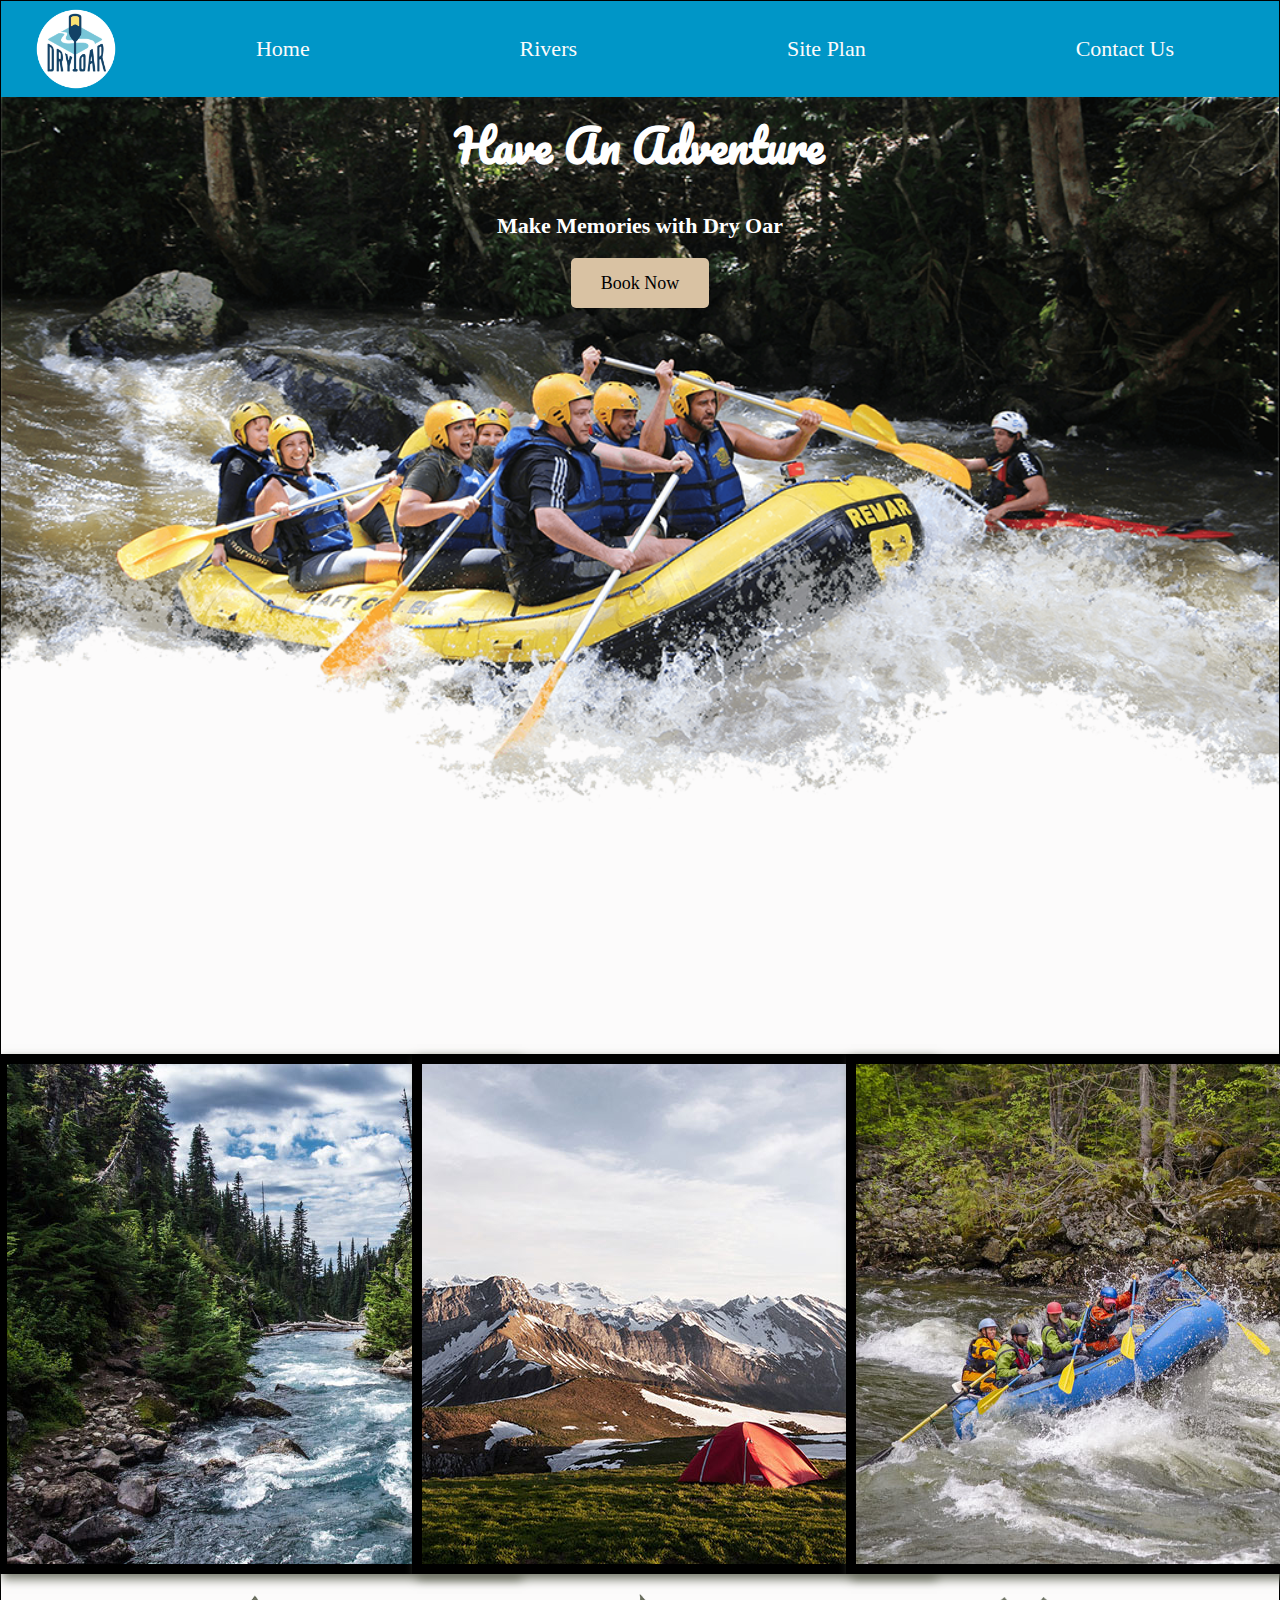
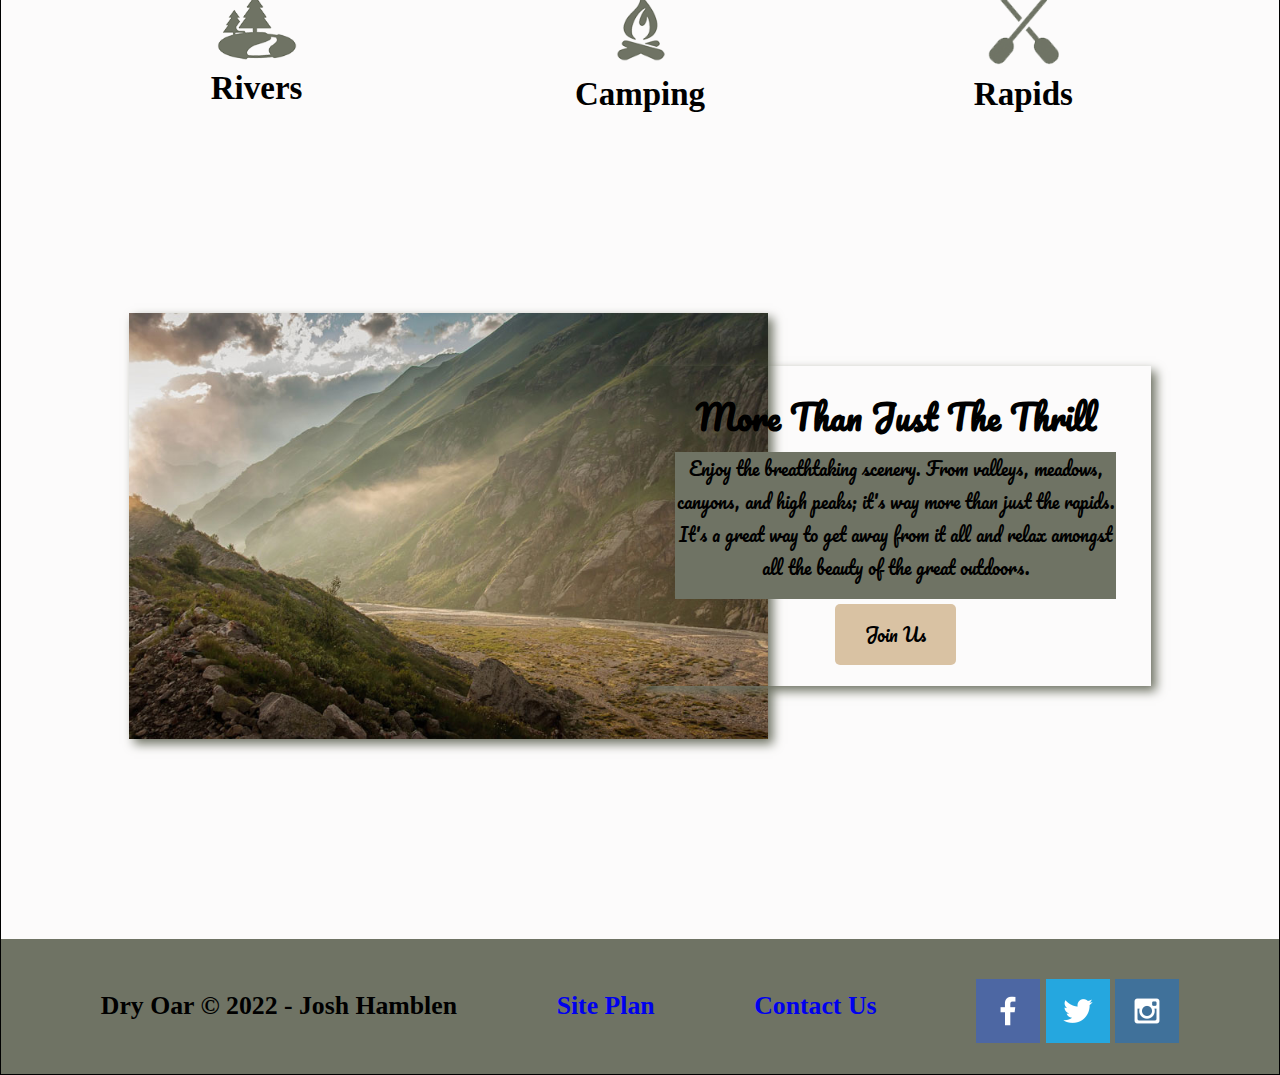
<file: wwr/index.html>
<!DOCTYPE html>
<html lang="en">

<head>
    <meta charset="UTF-8">
    <meta http-equiv="X-UA-Compatible" content="IE=edge">
    <meta name="viewport" content="width=device-width, initial-scale=1.0">
    <title>Whitewater Rafting Vacations | Dry Oar Boating | Home</title>
    <link rel="stylesheet" href="styles/style.css">
</head>

<body>
    <div id="content">
        <header>
            <a id="logo_link" href="index.html">
                <img class="logo" src="images/logo.png" alt="Dry Oar Logo">
            </a>
            <nav>
                <a href="index.html">Home</a>
                <a href="rivers.html">Rivers</a>
                <a href="site-plan-rafting.html">Site Plan</a>
                <a href="contactus.html">Contact Us</a>
            </nav>
        </header>
        <div id="hero">
            <div id="hero-box">
                <img id="hero-img" src="images/hero.png" alt="People enjoying white water rafting">
            </div>
            <section id="hero-msg">
                <h1 class="home-title">Have An Adventure</h1>
                <h4>Make Memories with Dry Oar</h4>
                <div class="button-box">
                    <a class="book" href="rates.html">Book Now</a>
                </div>
            </section>
          </div>
          <main class="home-grid">
            <section class="rivers-card">
                <img class="card-img" src="images/rivers.jpg" alt="river in forest">
                <img class="icon" src="images/river_icon.png" alt="river icon">
                <h2>Rivers</h2>
            </section>
            <section class="camping-card">
                <img class="card-img" src="images/camping.jpg" alt="tent in mountains">
                <img class="icon" src="images/fire_icon.png" alt="fire icon">
                <h2>Camping</h2>
            </section>
            <section class="rapids-card">
                <img class="card-img" src="images/rapids.jpg" alt="rafting boat">
                <img class="icon" src="images/oars.png" alt="oars icon">
                <h2>Rapids</h2>
            </section>
            <div id="background"></div>
            <img class="mountains" src="images/mountains.jpg" alt="Misty mountains">
            <section class="msg">
                <h2>More Than Just The Thrill</h2>
                <p>Enjoy the breathtaking scenery. From valleys, meadows, canyons, and high peaks; it's way more than just the rapids. It's a great way to get away from it all and relax amongst all the beauty of the great outdoors. </p>
                <a class='join' href="rivers.html">Join Us</a>
            </section>
        </main>

        <footer>
            <h3>Dry Oar &copy; 2022 - Josh Hamblen</h3>
            <h3><a href="site-plan-rafting.html">Site Plan</a></h3>
            <h3><a href="contactus.html">Contact Us</a></h3>
            <div class="social">
                <a href="https://facebook.com" target="_blank">
                    <img src="images/facebook.png" alt="fb icon">
                </a>
                <a href="https://twitter.com" target="_blank">
                    <img src="images/twitter.png" alt="twitter icon">
                </a>
                <a href="https://instagram.com" target="_blank">
                    <img src="images/instagram.png" alt="instagram icon">
                </a>
            </div>
        </footer>
    </div>
</body>

</html>
</file>
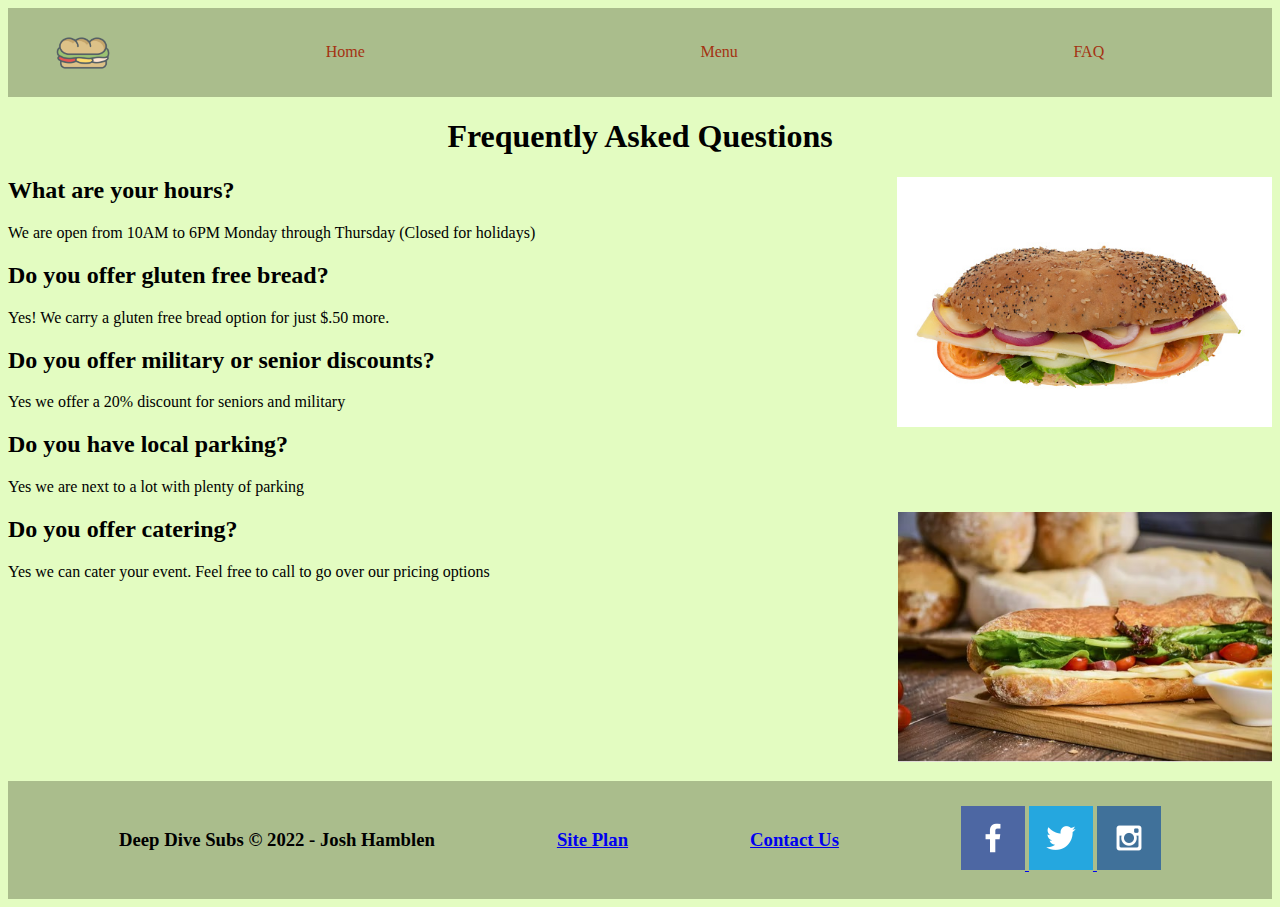
<file: food/faq.html>
<!DOCTYPE html>
<html lang="en">

<head>
    <meta charset="UTF-8">
    <meta http-equiv="X-UA-Compatible" content="IE=edge">
    <meta name="viewport" content="width=device-width, initial-scale=1.0">
    <title>Deep Dive Subs | FAQ</title>
    <link rel="stylesheet" href="styles/food.css">
</head>

<body>
    <div id="content">
        <header>
            <a id="logo_link" href="home.html">
                <img class="logo" src="images/sandwich.png">
            </a>
            <nav>
                <a href="home.html">Home</a>
                <a href="menu.html">Menu</a>
                <a href="faq.html">FAQ</a>
            </nav>
        </header>
        </div> 
        <h1 class="faq">Frequently Asked Questions</h1>
        <img class="third" src="images/third sub.jpg">
        <h2 class="hours">What are your hours?</h2>
        <p>We are open from 10AM to 6PM Monday through Thursday (Closed for holidays)</p>
        <h2 class="gluten">Do you offer gluten free bread?</h2>
        <p>Yes! We carry a gluten free bread option for just $.50 more. </p>
        <h2 class="military">Do you offer military or senior discounts?</h2>
        <p>Yes we offer a 20% discount for seniors and military</p>
        <h2 class="parking">Do you have local parking?</h2>
        <p>Yes we are next to a lot with plenty of parking</p>
        <img class="thirdd" src="images/thirdd subb.jpg">
        <h2 class="cater">Do you offer catering?</h2>
        <p>Yes we can cater your event. Feel free to call to go over our pricing options </p>
        
        
        
        <footer>
            <h3>Deep Dive Subs &copy; 2022 - Josh Hamblen</h3>
            <h3><a href="site-plan.html">Site Plan</a></h3>
            <h3><a href="contact.html">Contact Us</a></h3>
            <div class="social">
                <a href="https://facebook.com" target="_blank">
                    <img src="images/facebook.png" alt="fb icon">
                </a>
                <a href="https://twitter.com" target="_blank">
                    <img src="images/twitter.png" alt="twitter icon">
                </a>
                <a href="https://instagram.com" target="_blank">
                    <img src="images/instagram.png" alt="instagram icon">
                </a>
            </div>
        </footer>
    </div>
</body>

</html>
</file>
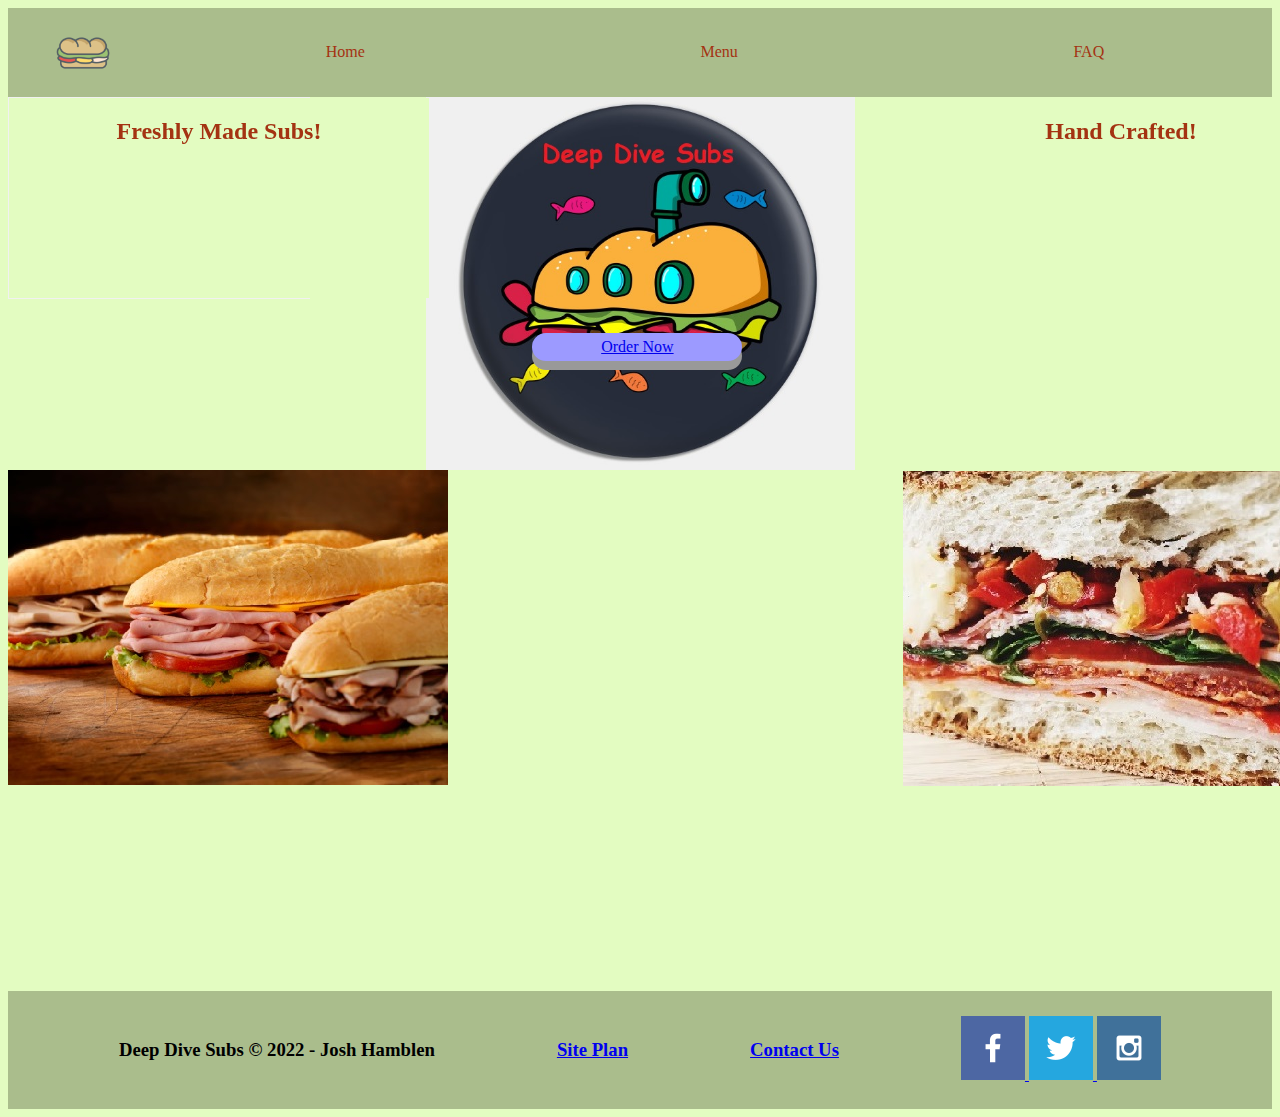
<file: food/home.html>
<!DOCTYPE html>
<html lang="en">

<head>
    <meta charset="UTF-8">
    <meta http-equiv="X-UA-Compatible" content="IE=edge">
    <meta name="viewport" content="width=device-width, initial-scale=1.0">
    <title>Deep Dive Subs | Home</title>
    <link rel="stylesheet" href="styles/food.css">
</head>

<body>
    <div id="content">
        <header>
            <a id="logo_link" href="home.html">
                <img class="logo" src="images/sandwich.png">
            </a>
            <nav>
                <a href="home.html">Home</a>
                <a href="menu.html">Menu</a>
                <a href="faq.html">FAQ</a>
            </nav>
        </header>
        <div class="flip-box">
            <div class="flip-box-inner">
              <div class="flip-box-front">
                <h2>Freshly Made Subs!</h2>
              </div>
              <div class="flip-box-back">
                <h2>Taste you will love!</h2>
              </div>
            </div>
          </div>
          <div class="flip-box2">
            <div class="flip-box-inner2">
              <div class="flip-box-front2">
                <h2>Hand Crafted!</h2>
              </div>
              <div class="flip-box-back2">
                <h2>Always fresh!</h2>
              </div>
            </div>
          </div> 
        
        <div id="main">
            <div id="main-box">
                <img id="main-img" src="images/dds.jpg" >
            </div>
            <section id="main-msg">
                <h1 class="home-title"></h1>
                <h4></h4>
                <div class="button-box">
                    <a class="order" href="order.html">Order Now</a>
                </div>
            </section>
          </div>
          <main class="home-grid">
            <section class="main-card">
                <img class="card-img" src="images/main sub image.jpg" >
            </section>
            <section class="home-card">
                <img class="card-img" src="images/eaters-collective-jddJjXK-nAQ-unsplash.jpg" >
            </section>
          </main>
        </div>
        
        <footer>
            <h3>Deep Dive Subs &copy; 2022 - Josh Hamblen</h3>
            <h3><a href="site-plan.html">Site Plan</a></h3>
            <h3><a href="contact.html">Contact Us</a></h3>
            <div class="social">
                <a href="https://facebook.com" target="_blank">
                    <img src="images/facebook.png" alt="fb icon">
                </a>
                <a href="https://twitter.com" target="_blank">
                    <img src="images/twitter.png" alt="twitter icon">
                </a>
                <a href="https://instagram.com" target="_blank">
                    <img src="images/instagram.png" alt="instagram icon">
                </a>
            </div>
        </footer>
    </div>
</body>

</html>
</file>
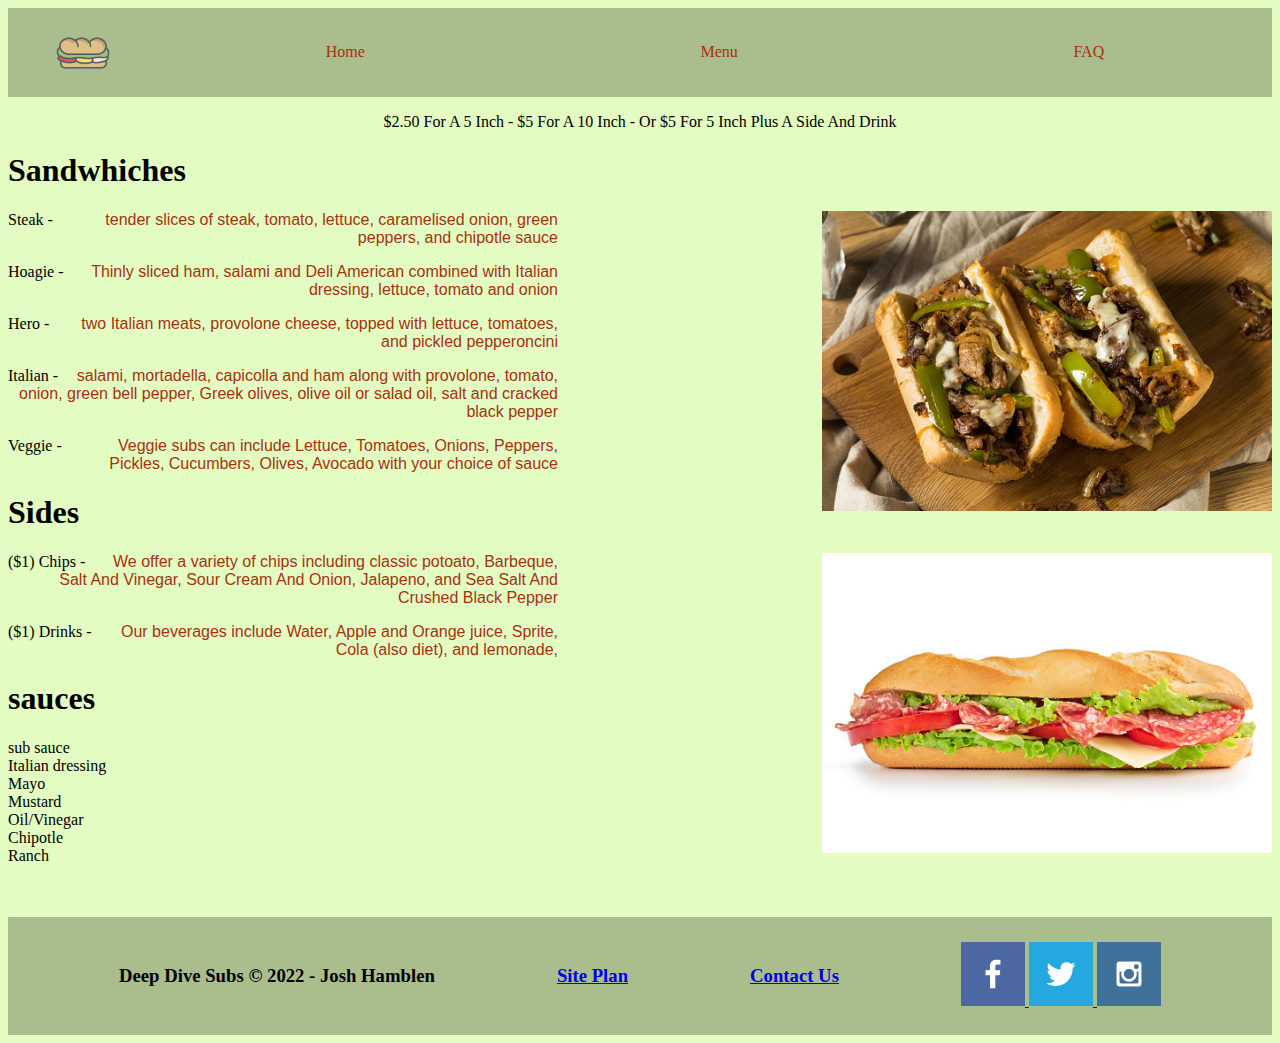
<file: food/menu.html>
<!DOCTYPE html>
<html lang="en">

<head>
    <meta charset="UTF-8">
    <meta http-equiv="X-UA-Compatible" content="IE=edge">
    <meta name="viewport" content="width=device-width, initial-scale=1.0">
    <title>Deep Dive Subs | Menu</title>
    <link rel="stylesheet" href="styles/food.css">
</head>

<body>
    <div id="content">
        <header>
            <a id="logo_link" href="home.html">
                <img class="logo" src="images/sandwich.png">
            </a>
            <nav>
                <a href="home.html">Home</a>
                <a href="menu.html">Menu</a>
                <a href="faq.html">FAQ</a>
            </nav>
        </header>
        
        
        </div>
        <p class="sandtext">$2.50 for a 5 inch - $5 for a 10 inch - or $5 for 5 inch plus a side and drink </p>
        <abbr class ="sandwich" >   
            <h1 class = "sand">Sandwhiches</h1> 
            <img class="sec" src="images/sec sub.jpg">
            <li class="subleft">Steak -</li> <p class="subtext">tender slices of steak, tomato, lettuce, caramelised onion, green peppers, and chipotle sauce</p> 
            <li class="hoagieleft">Hoagie -</li> <p class="hoagietext">Thinly sliced ham, salami and Deli American combined with Italian dressing, lettuce, tomato and onion</p>
            <li class="heroleft">Hero - </li> <p class="herotext"> two Italian meats, provolone cheese, topped with lettuce, tomatoes, and pickled pepperoncini</p> 
            <li class="italianleft">Italian -  </li> <p class="italiantext">salami, mortadella, capicolla and ham along with provolone, tomato, onion, green bell pepper, Greek olives, olive oil or salad oil, salt and cracked black pepper</p>
            <li class="veggieleft">Veggie -</li> <p class="veggietext">Veggie subs can include Lettuce, Tomatoes, Onions, Peppers, Pickles, Cucumbers, Olives, Avocado with your choice of sauce</p>
            
            <abbr>
            
            <div id="sides">
            <h1 class="side">Sides</h1> 
            
                <img class="sec" src="images/second sub.jpg">
            <li class="chips">($1) Chips -</li> <p class="chiptext">We offer a variety of chips including classic potoato, Barbeque, Salt And Vinegar, Sour Cream And Onion, Jalapeno, and Sea Salt And Crushed Black Pepper</p> 
            <li class="drinks">($1) Drinks -</li> <p class="drinktext">Our beverages include Water, Apple and Orange juice, Sprite, Cola (also diet), and lemonade, </p>
            </abbr>
        </div>
        <div id="sauce">
            <h1 class="sauces1">sauces</h1> 
            <abbr class="sauces">
            <li>sub sauce</li>
            <li>Italian dressing</li>
            <li>Mayo</li>
            <li>Mustard</li>
            <li>Oil/Vinegar</li>   
            <li>Chipotle</li>
            <li>Ranch</li>
            </abbr>
        </div>

        <footer>
            <h3>Deep Dive Subs &copy; 2022 - Josh Hamblen</h3>
            <h3><a href="site-plan.html">Site Plan</a></h3>
            <h3><a href="contact.html">Contact Us</a></h3>
            <div class="social">
                <a href="https://facebook.com" target="_blank">
                    <img src="images/facebook.png" alt="fb icon">
                </a>
                <a href="https://twitter.com" target="_blank">
                    <img src="images/twitter.png" alt="twitter icon">
                </a>
                <a href="https://instagram.com" target="_blank">
                    <img src="images/instagram.png" alt="instagram icon">
                </a>
            </div>
        </footer>
    </div>
</body>

</html>
</file>
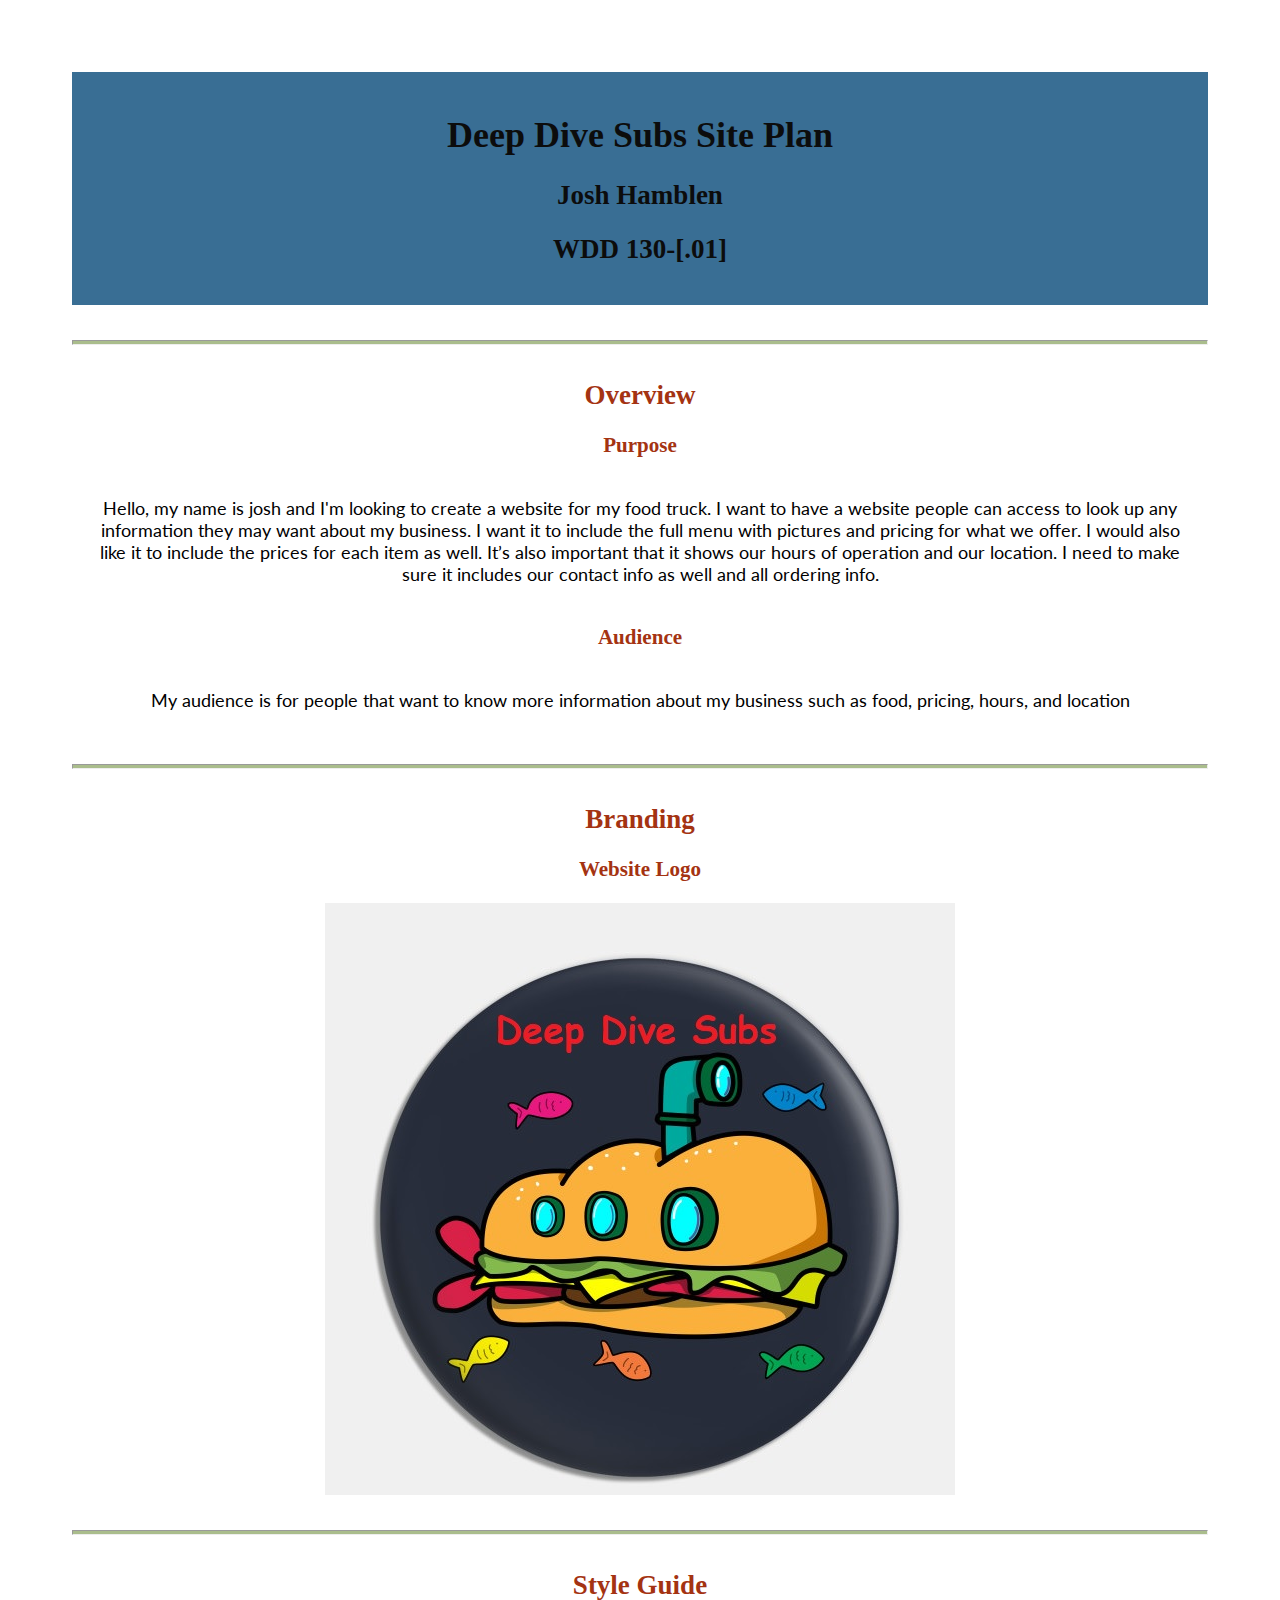
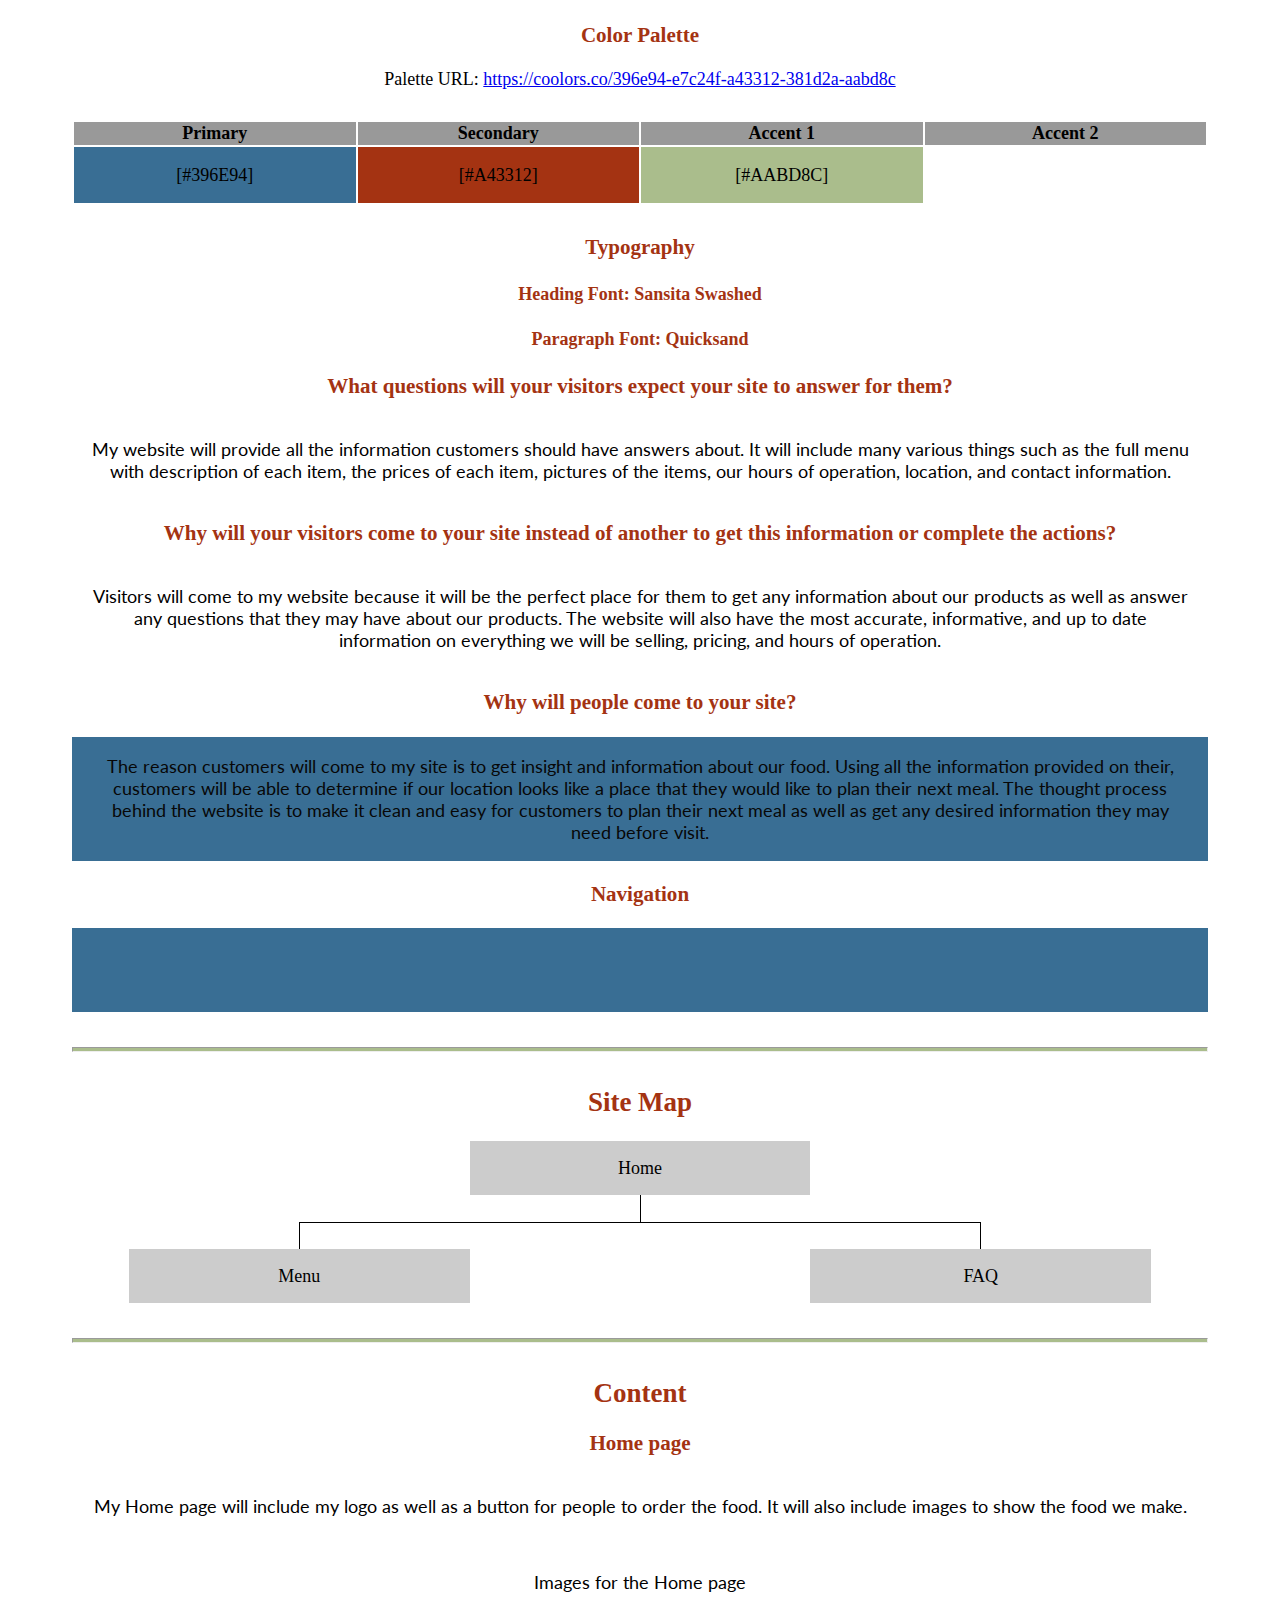
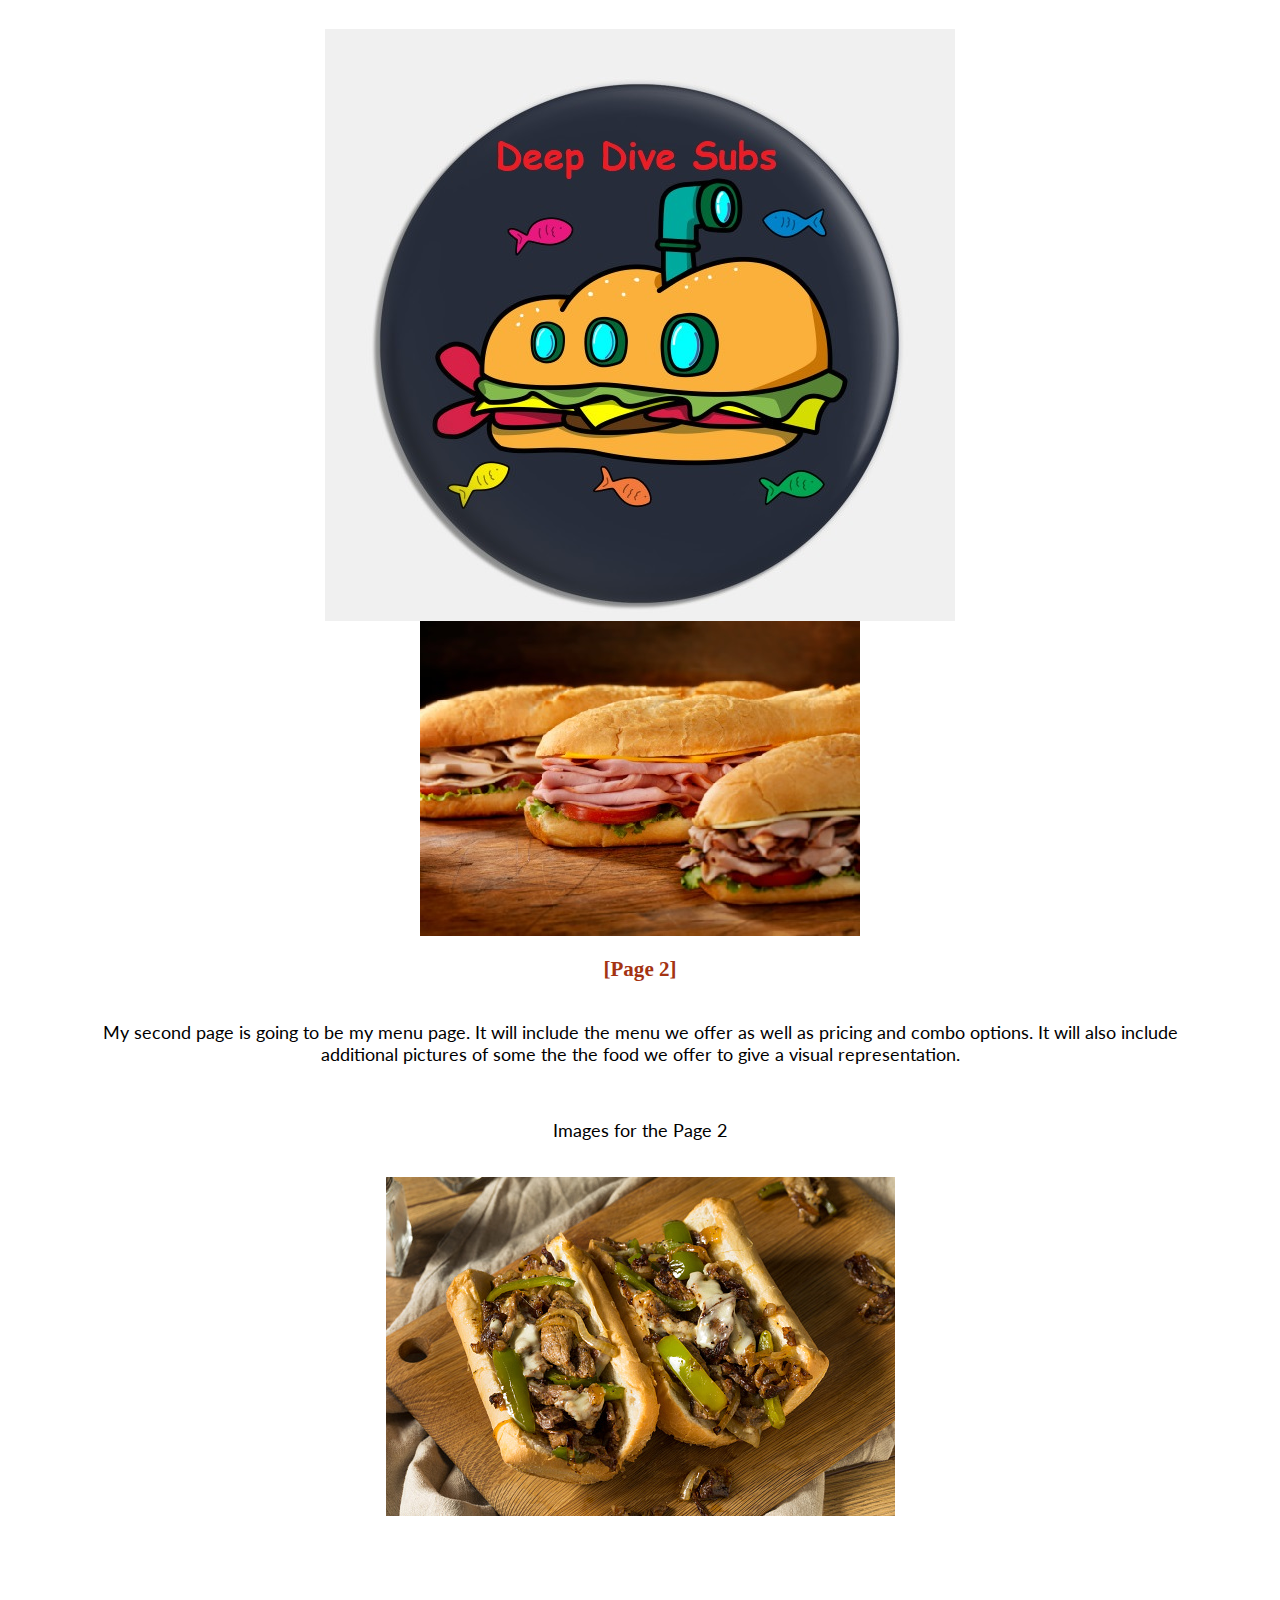
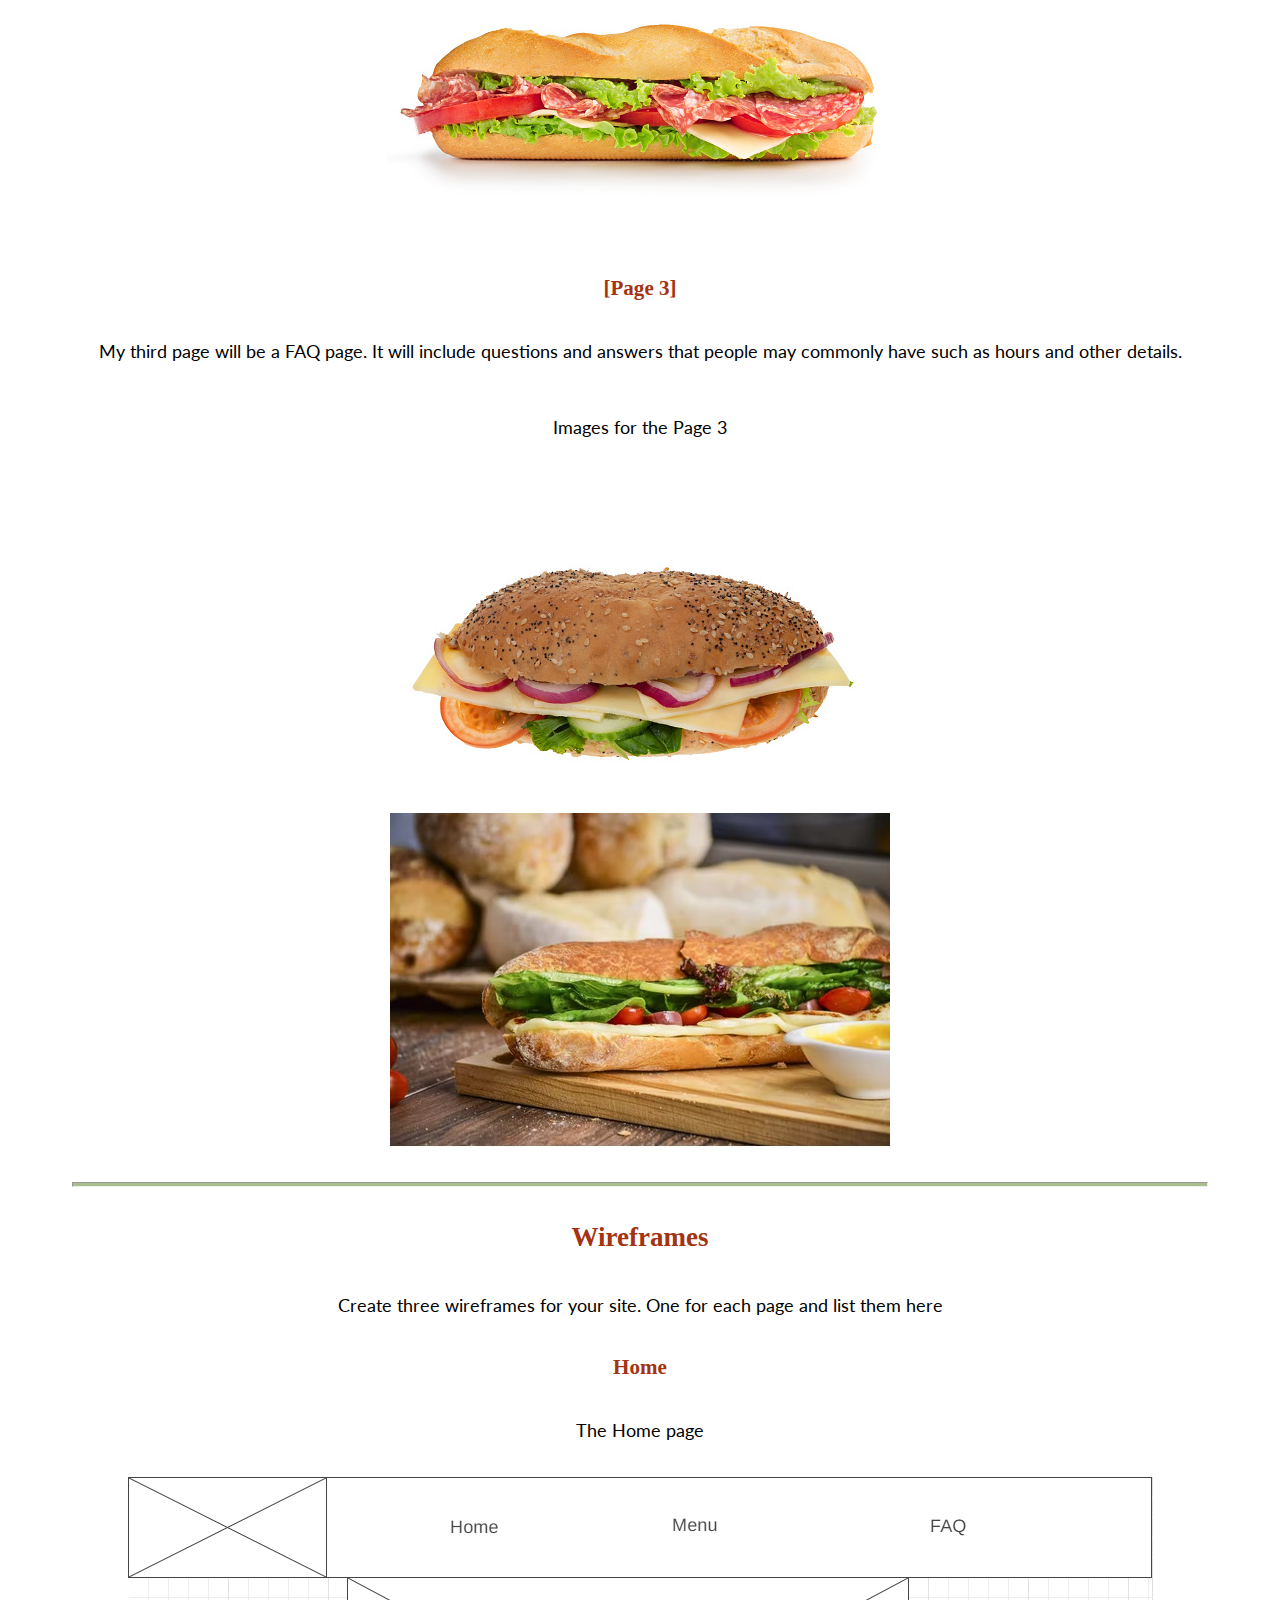
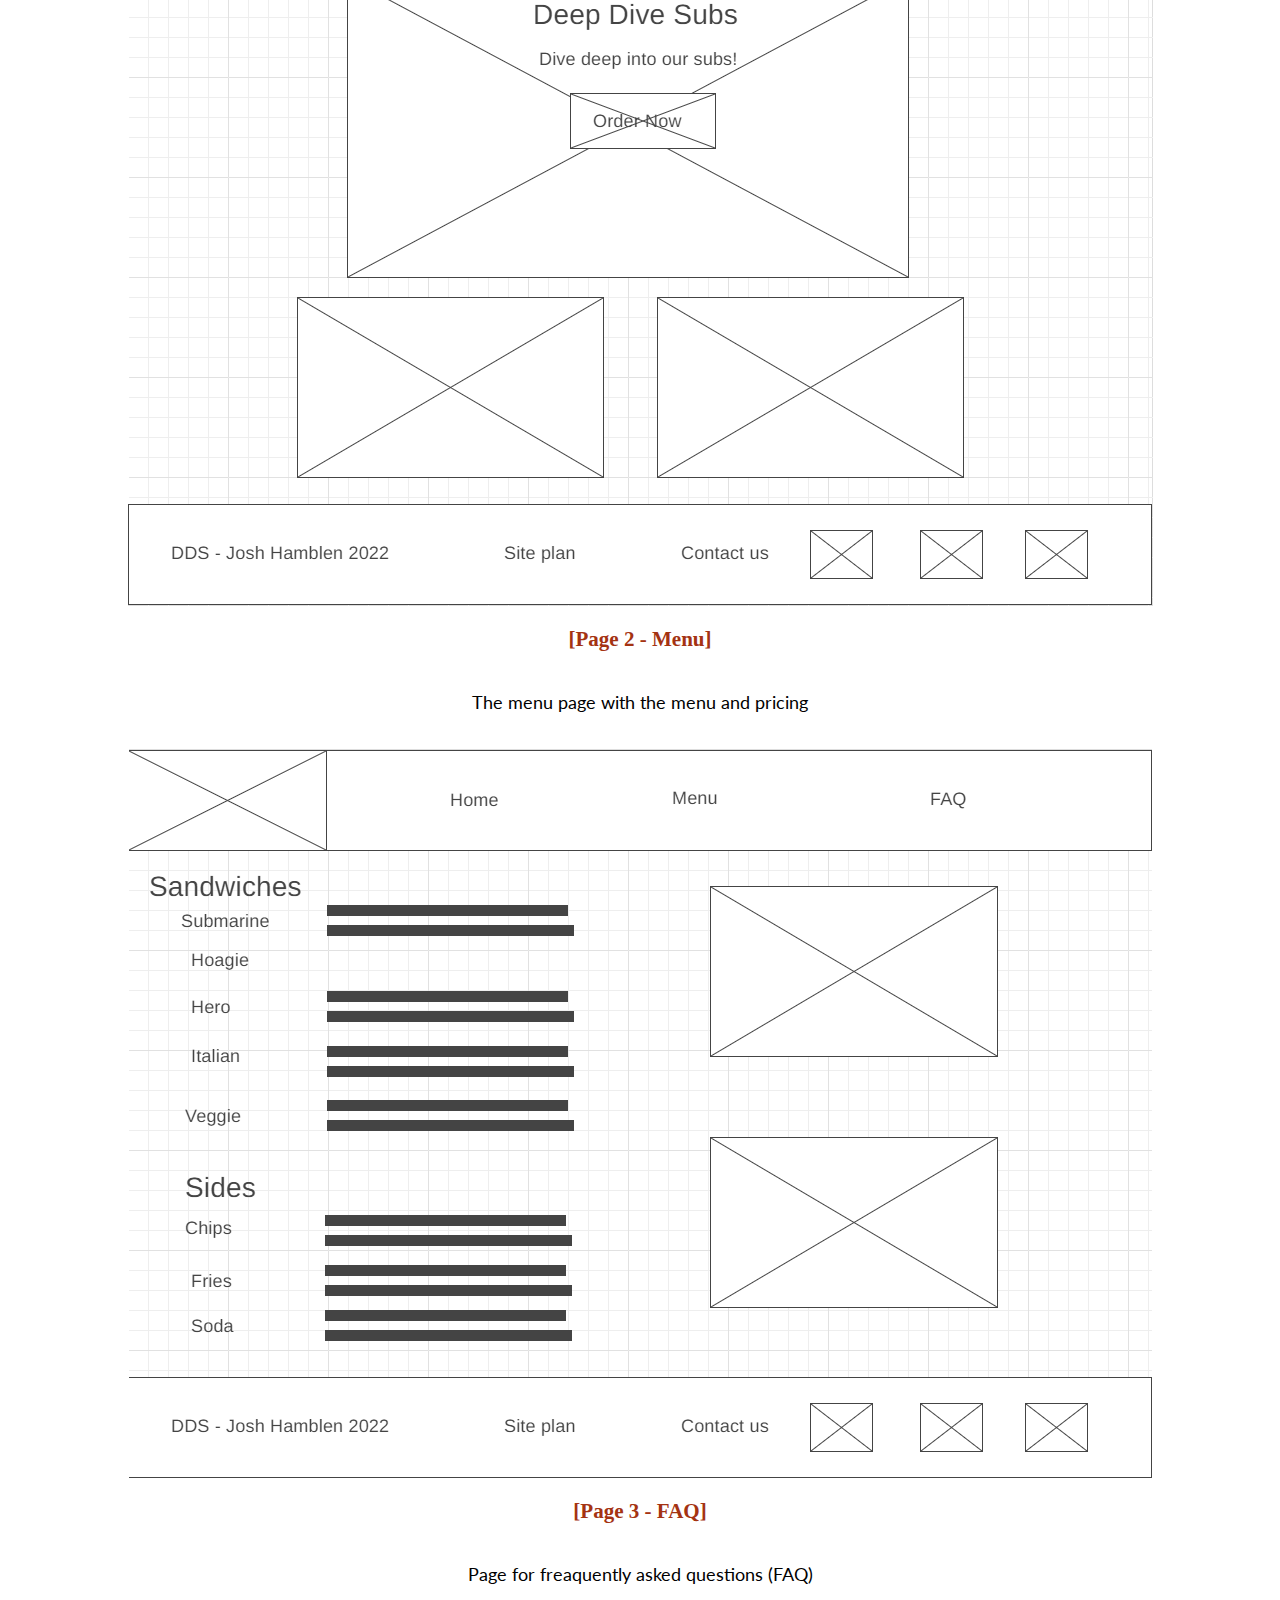
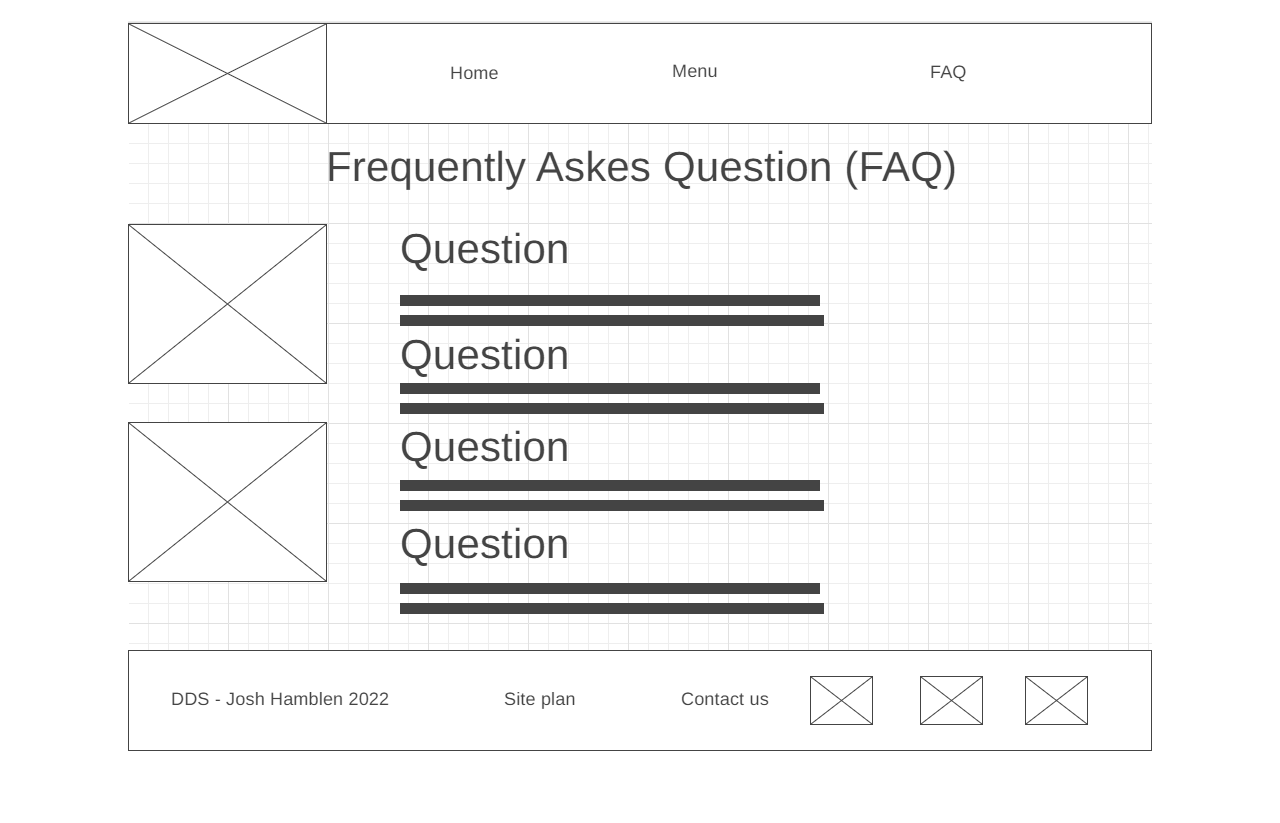
<file: food/site-plan.html>
<!DOCTYPE html>
<html lang="en-us">
    
  <head>
    <meta charset="utf-8">
    <title>Site Plan</title>
    <link type="text/css" rel="stylesheet" href="styles/site-plan.css">
  </head>

  <body>
    <header>
      <h1>Deep Dive Subs Site Plan</h1>
      <h2>Josh Hamblen</h2>
      <h2>WDD 130-[.01]</h2>
      <!-- In the header above, add the name or your site, your name and class number. For example if you are in section 3 you would put WDD 130.03 -->
    </header>
    <main>

      <!-- ------------------------Steps 2-3------------------------------ -->
      <hr>
      <h2>Overview</h2>
      <h3>Purpose</h3>
      <p>Hello, my name is josh and I'm looking to create a website for my food truck. I want to have a website people can access to look up any information they may want about my business. I want it to include the full menu with pictures and pricing for what we offer. I would also like it to include the prices for each item as well. It’s also important that it shows our hours of operation and our location. I need to make sure it includes our contact info as well and all ordering info. </p>  <!-- change this -->


      <h3>Audience</h3>
      <p>My audience is for people that want to know more information about my business such as food, pricing, hours, and location</p>  <!-- change this -->

      <hr>
      <h2>Branding</h2>
      <h3>Website Logo</h3>
      <!-- Replace this with some sort of logo for your site.  A logo can be as simple as the name of your site in a nice font :) -->
      <img src="images/dds.jpg">
      <hr>
      <h2>
        Style Guide
      </h2>

      <!-- ------------------------Steps 4-8------------------------------ -->

      <h3>
        Color Palette
      </h3>
      <!--  The colors you choose for a website are one of the most important decisions you will make. Follow the instructions on the activity in iLearn then return and replace the color codes below with the hex color codes (the 6 digit numbers that show at the bottom of each color) for the colors you have chosen below.  You should have at least 2 colors but do not have to fill in all 4 if you do not need them.  -->

      <!-- Copy and paste the URL to your finished palette below Make sure to paste it into both spots -->
      Palette URL: <a href="https://coolors.co/396e94-e7c24f-a43312-381d2a-aabd8c" target="_blank">https://coolors.co/396e94-e7c24f-a43312-381d2a-aabd8c</a>


      <table class="colors">
        <tr><th>Primary</th><th>Secondary</th><th>Accent 1</th><th>Accent 2</th></tr>
        <!-- Replace the numbers in the boxes below with your hex color codes. Then switch to the site-plan.css file and change your colors there as well. -->
        <tr><td class="primary">[#396E94]</td><td class="secondary">[#A43312]</td><td class="accent1">[#AABD8C]</td><td class="accent2"></td></tr>
      </table>

      <!-- ------------------------Step 9------------------------------ -->

      <h3>
        Typography
      </h3>
      <!-- Choose a font for your paragraphs (body copy) and headlines. What font(s) have you chosen? Why did you choose what you did?  Make sure to review the list of web safe fonts at W3Schools.org as a starting point.  Think also about which of your colors above you might use for background and font colors. -->

      <h4>
        Heading Font: Sansita Swashed  <!-- change this -->
      </h4>
      <h4>
        Paragraph Font: Quicksand  <!-- change this -->
      </h4>
      <h3>
        What questions will your visitors expect your site to answer for them? 
      </h3>
      <p>
        My website will provide all the information customers should have answers about. It will include many various things such as the full menu with description of each item, the prices of each item, pictures of the items, our hours of operation, location, and contact information. 
      </p>
      <h3>
        Why will your visitors come to your site instead of another to get this information or complete the actions?  
      </h3>
      <p>
        Visitors will come to my website because it will be the perfect place for them to get any information about our products as well as answer any questions that they may have about our products. The website will also have the most accurate, informative, and up to date information on everything we will be selling, pricing, and hours of operation.  
      </p>
      <h3>
        Why will people come to your site?
      </h3>
      <p class="colored">
        The reason customers will come to my site is to get insight and information about our food. Using all the information provided on their, customers will be able to determine if our location looks like a place that they would like to plan their next meal. The thought process behind the website is to make it clean and easy for customers to plan their next meal as well as get any desired information they may need before visit.    
      </p>
      

      <!-- ------------------------Step 10------------------------------ -->

      <h3>
        Navigation
      </h3>
      <!-- Think about how you want your navigation bar to look. In the site-plan.css file change the colors to your colors to get the look you desire. --> 
      <nav>
        <a href="#">Home</a>
        <a href="#">Page2</a>
        <a href="#">Page3</a>
      </nav>
      <hr>
      <h2>
        Site Map
      </h2>
      <div class="sitemap">
        <div class="sm-home">
          Home
        </div>
        <div class="sm-page2">
          Menu <!-- change this -->
        </div>
        <div class="sm-page3">
          FAQ  <!-- change this -->
        </div>

        <div class="top">
          &nbsp;
        </div>
        <div class="left">
          &nbsp;
        </div>
        <div class="right">
          &nbsp;
        </div>

      </div>

      <!-- --------Content Section -------------- -->
      <hr>
      <h2>
        Content
      </h2>
      <h3>Home page</h3>
      <p>
        My Home page will include my logo as well as a button for people to order the food. It will also include images to show the food we make.
      </p>
      <p>Images for the Home page</p>
        <img src="images/dds.jpg" alt="image for homepage">
        <img src="images/main sub image.jpg" alt="image for homepage">

      </ul>
      <h3>[Page 2]</h3>
      <p>
        My second page is going to be my menu page. It will include the menu we offer as well as pricing and combo options. It will also include additional pictures of some the the food we offer to give a visual representation.
      </p>
      <p>Images for the Page 2</p>
        <img src="images/sec sub.jpg" alt="image for page">
        <img src="images/second sub.jpg" alt="image for page">

      </ul>
      <h3>[Page 3]</h3>
      <p>
        My third page will be a FAQ page. It will include questions and answers that people may commonly have such as hours and other details. 
      </p>
      <p>Images for the Page 3</p>
        <img src="images/third sub.jpg" alt="image for page3">
        <img src="images/thirdd subb.jpg" alt="image for page3">

      </ul>
      <hr>
      <h2>
        Wireframes
      </h2>
      <p>
        Create three wireframes for your site. One for each page and list them here</p>

      <h3>Home</h3>
      <p>         
        The Home page 
      </p>
      <img src="images/homepage.jpg" alt="home page wireframe">

      <h3>[Page 2 - Menu]</h3>
      <p>         
        The menu page with the menu and pricing
      </p>
      <img src="images/page2.jpg" alt="page 2 wireframe">

      <h3>[Page 3 - FAQ]</h3>
      <p>         
        Page for freaquently asked questions (FAQ)
      </p>
      <img src="images/page3.jpg" alt="page 3 wireframe">
    </main>
  </body>

</html>
</file>
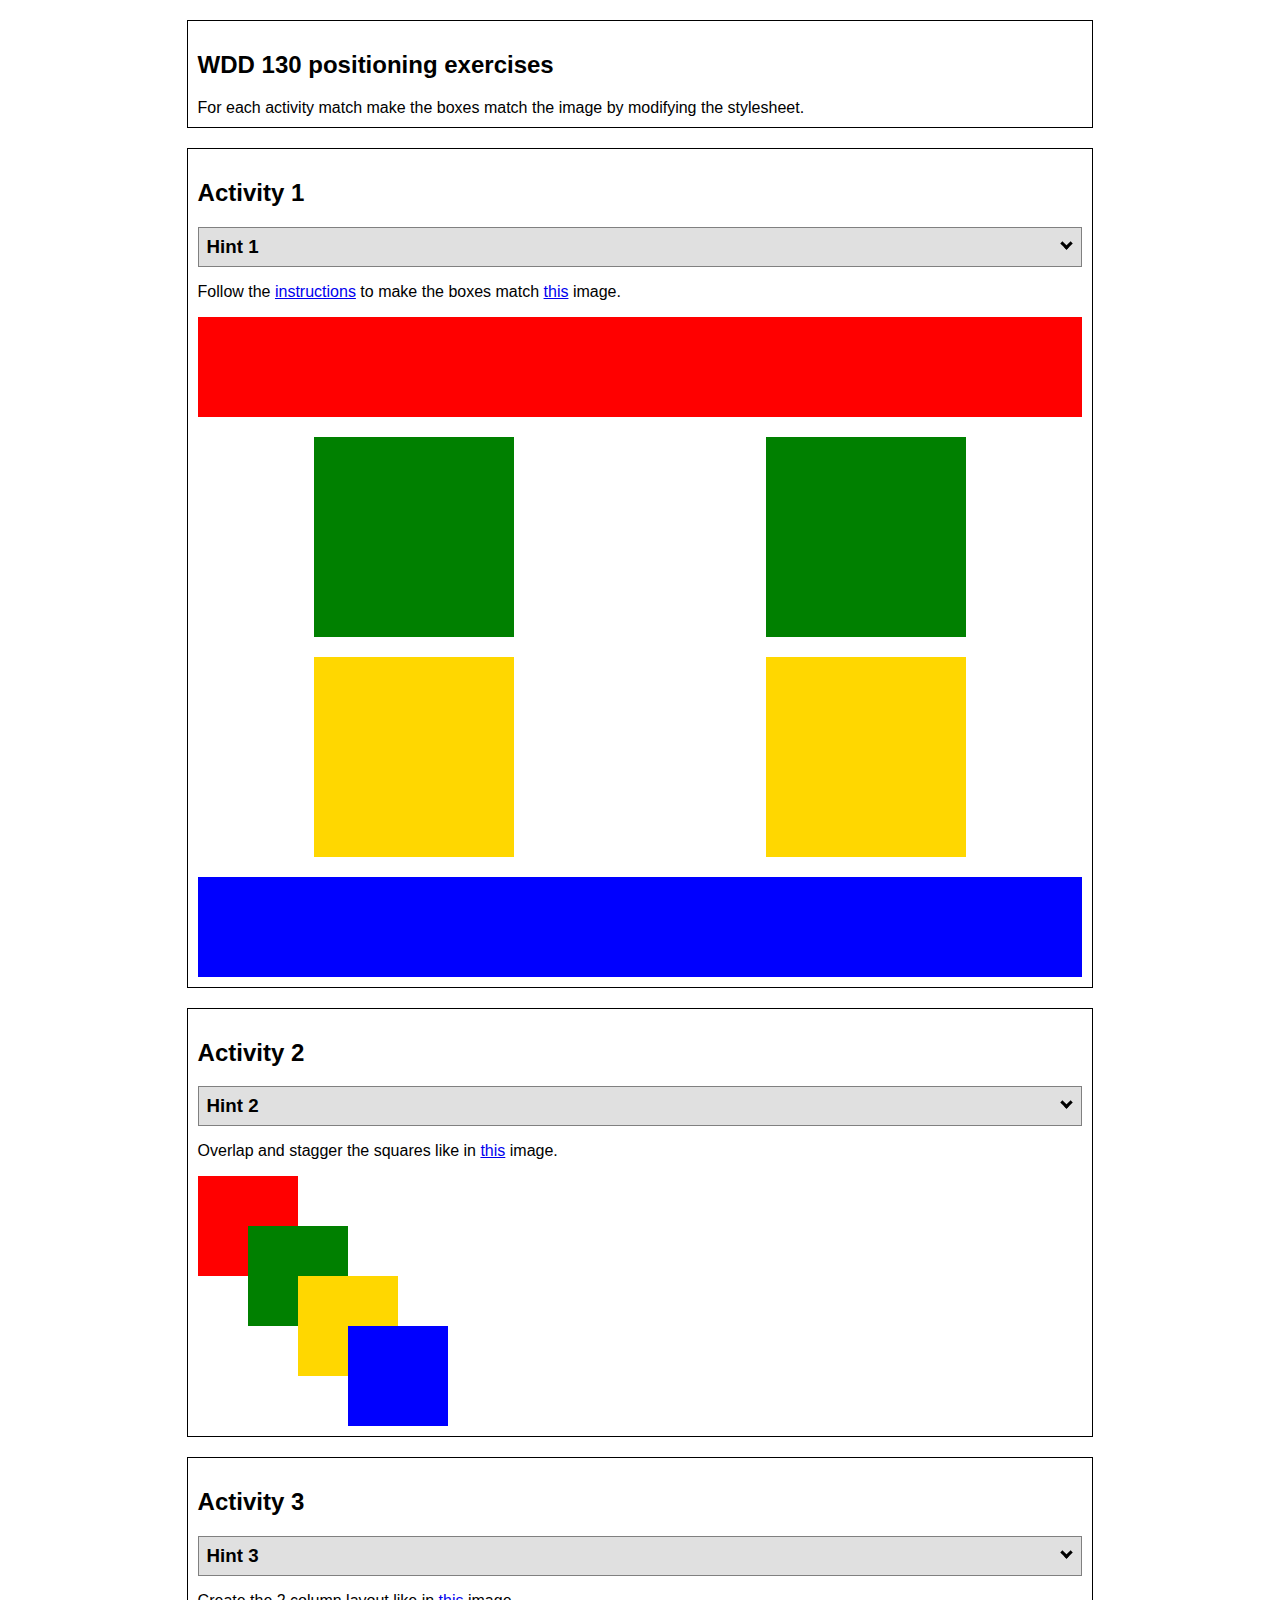
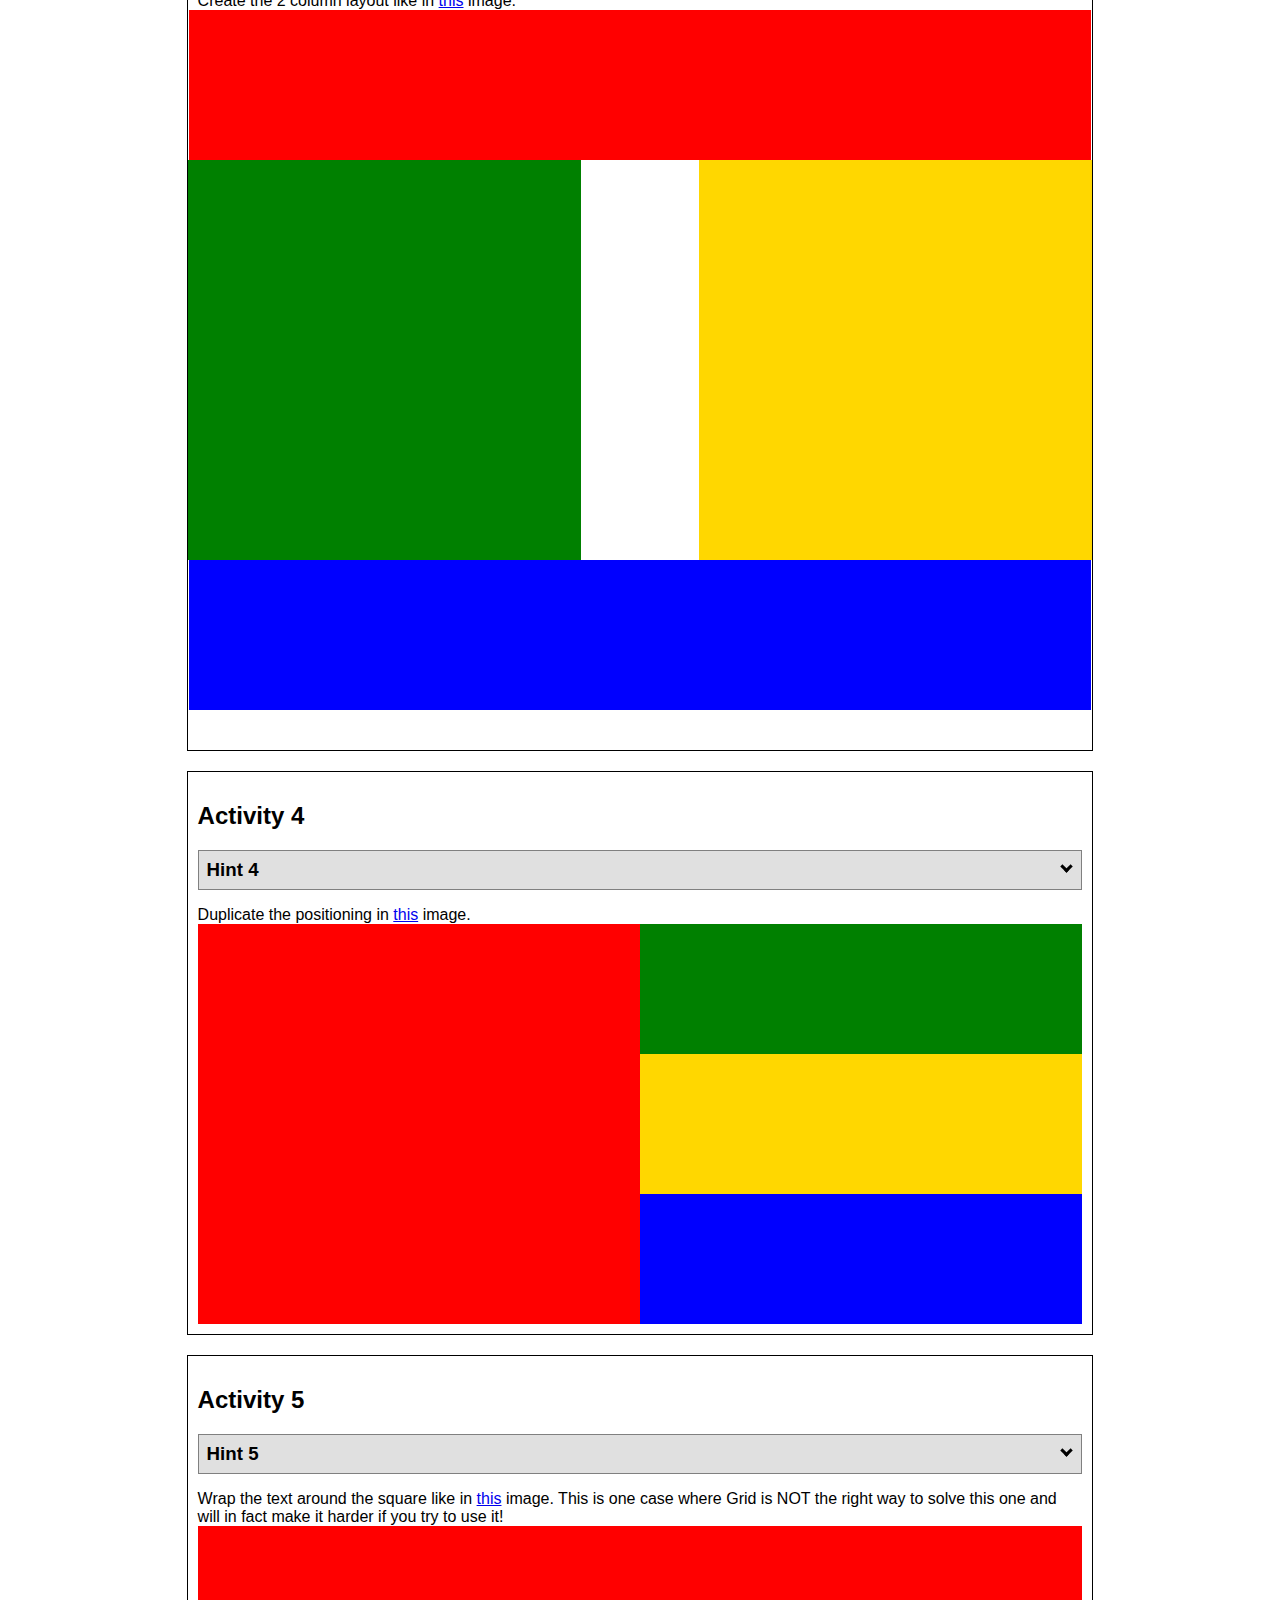
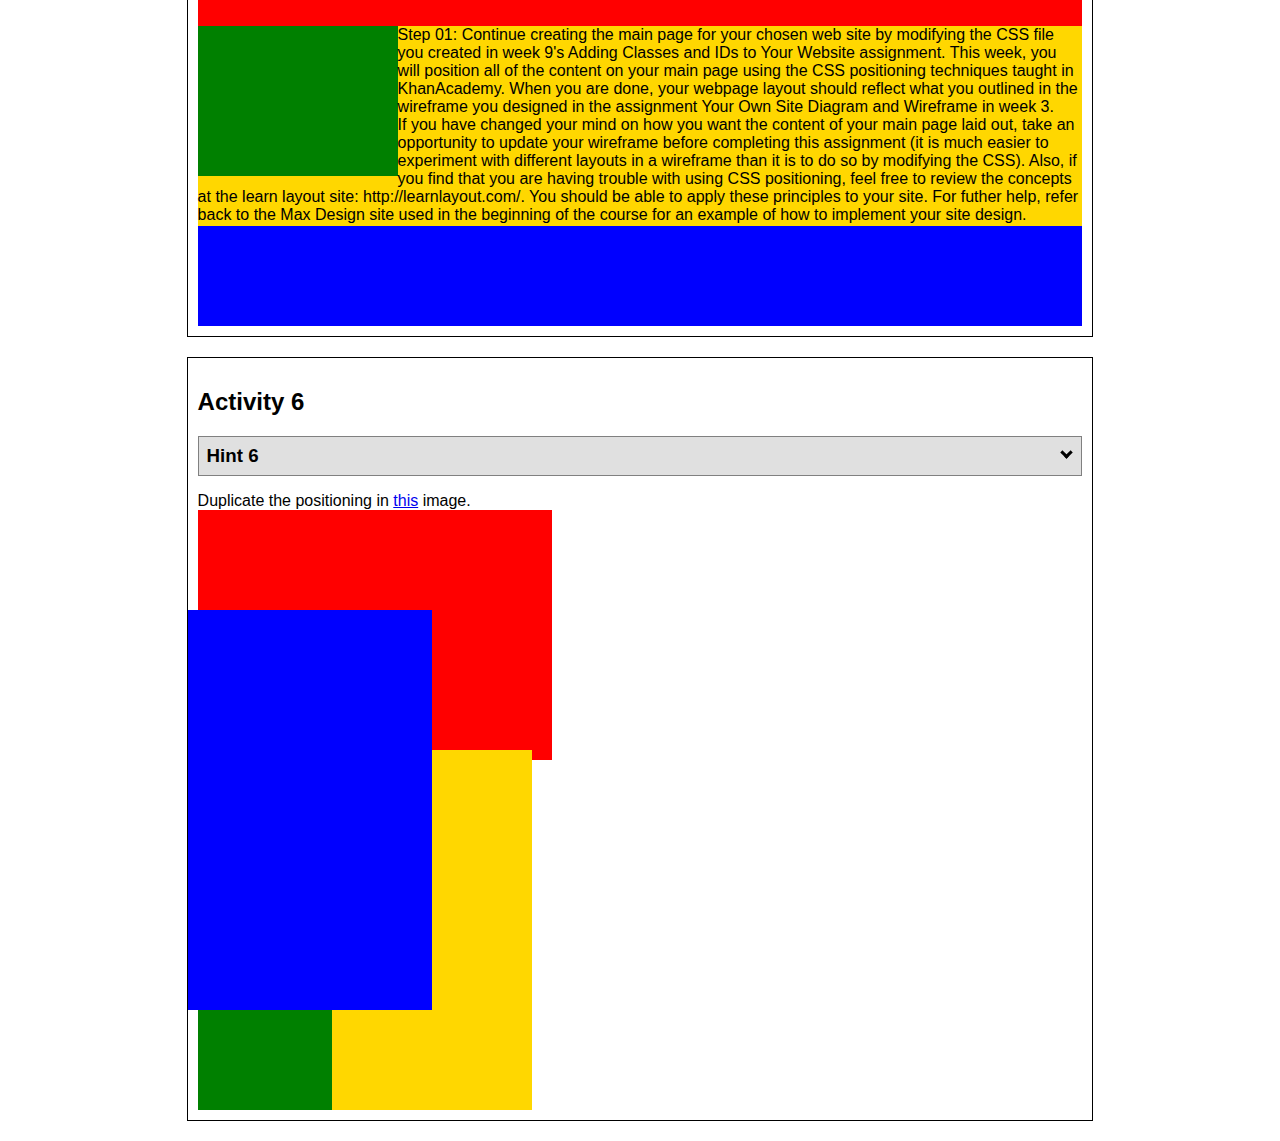
<file: positioning/positioning.html>
<!DOCTYPE html>
<html lang="en">
  <head>
    <!-- HTML - Name: positioning.html -->
    <title>Positioning Activity</title>
    <link rel="stylesheet" type="text/css" href="positionstyles.css" />
  </head>
  <body>
    <div class="activity">
      <h2>WDD 130 positioning exercises</h2>
      For each activity match make the boxes match the image by modifying the stylesheet.</div>
    <div class="activity">
      <h2>Activity 1</h2>
      <section class="hint"><input type="checkbox" ><i></i> <h3>Hint 1</h3><div><p>Check out the <a href="https://byui-wdd.github.io/wdd130/activities/w06-css-positioning.html" target="_blank">activity instructions</a> in Ilearn!</p></div></section>
      <p>Follow the <a href="https://byui-wdd.github.io/wdd130/activities/w06-css-positioning.html" target="_blank">instructions</a> to make the boxes match  <a href="https://byui-wdd.github.io/wdd130/images/example1.png" target="_blank">this</a> image.</p>
      <div class="content1" >
        <div class="red1" ></div>
        <div class="green1" ></div>
        <div class="green1" ></div>
        <div class="yellow1"></div>
        <div class="yellow1"></div>
        <div class="blue1"></div>
      </div>
    </div>
    <div class="activity">
      <h2>Activity 2</h2>
      <section class="hint"><input type="checkbox" > <h3>Hint 2</h3><i></i><div><p>Remember that the best way to shift elements around slightly on the page is with Margins.  You could also use Grid.  Either would work for this. If you choose margin, you can use a <em>negative</em> margin. (ie margin-top: -20px;)</p><h4>Properties used:</h4><ul><li>margin-top, margin-left</li><li>...or...</li><li>grid-template-columns: 50px 50px 50px 50px 50px </li></ul></div></section>
      <p>Overlap and stagger the squares like in <a href="https://byui-wdd.github.io/wdd130/images/example2.png" target="_blank">this</a> image.</p>
      <div class="content2" >
        <div class="red2" ></div>
        <div class="green2" ></div>
        <div class="yellow2"></div>
        <div class="blue2"></div>
      </div>
    </div>
    <div class="activity">
      <h2>Activity 3</h2>
      <section class="hint"><input type="checkbox" > <h3>Hint 3</h3><i></i><div><p>This one is going to be best solved with CSS Grid. Remember to make the boxes the right width first...then start moving them around. </p><h4>Properties used:</h4><ul><li>display:grid;</li><li>grid-template-columns:</li><li>grid-column-gap:</li>
        <li>grid-column:</li>  </ul></div></section>
      Create the 2 column layout like in <a href="https://byui-wdd.github.io/wdd130/images/example3.png" target="_blank">this</a>  image.
      <div class="content3" >
        <div class="red3" ></div>
        <div class="green3" ></div>
        <div class="yellow3"></div>
        <div class="blue3"></div>
      </div>
    </div>
    <div class="activity">
      <h2>Activity 4</h2>
      <section class="hint"><input type="checkbox" > <h3>Hint 4</h3><i></i><div><p>For the others we have been primarily concerned with width. For this one you will need to adjust height as well. </p><h4>Properties used:</h4><ul><li>display:grid;</li><li>grid-template-columns:</li><li>grid-row:</li></ul></div></section>
      Duplicate the positioning in <a href="https://byui-wdd.github.io/wdd130/images/example4.png" target="_blank">this</a> image. 
      <div class="content4" >
        <div class="red4" ></div>
        <div class="green4" ></div>
        <div class="yellow4"></div>
        <div class="blue4"></div>
      </div>
    </div>

    <div class="activity">
      <h2>Activity 5</h2>
      <section class="hint"><input type="checkbox" > <h3>Hint 5</h3><i></i><div><p>Grid is <strong>not</strong> the right way to do this.  In fact there is only one way to really do that...and that is with float. Remember that we float the thing we want the text to wrap around.  Also remember to start by making all the shapes the right size and shape.</p><h4>Properties used:</h4><ul><li>float: left;</li></ul></div></section>
      Wrap the text around the square like in <a href="https://byui-wdd.github.io/wdd130/images/example5.png" target="_blank">this</a> image. This is one case where Grid is NOT the right way to solve this one and will in fact make it harder if you try to use it!
      <div class="content5" >
        <div class="red5" ></div>
        <div class="green5" ></div>
        <div class="yellow5">Step 01: Continue creating the main page for your chosen web site by modifying the CSS file you created in week 9's Adding Classes and IDs to Your Website assignment. This week, you will position all of the content on your main page using the CSS positioning techniques taught in KhanAcademy. When you are done, your webpage layout should reflect what you outlined in the wireframe you designed in the assignment Your Own Site Diagram and Wireframe in week 3. <br />
          If you have changed your mind on how you want the content of your main page laid out, take an opportunity to update your wireframe before completing this assignment (it is much easier to experiment with different layouts in a wireframe than it is to do so by modifying the CSS). Also, if you find that you are having trouble with using CSS positioning, feel free to review the concepts at the learn layout site: http://learnlayout.com/. You should be able to apply these principles to your site. For futher help, refer back to the Max Design site used in the beginning of the course for an example of how to implement your site design.</div>
        <div class="blue5"></div>
      </div>
    </div>
    <div class="activity">
      <h2>Activity 6</h2>
      <section class="hint"><input type="checkbox" > <h3>Hint 6</h3><i></i><div><p>This one is all about visualizing the grid behind the layout. If you are having a hard time doing that first: all the sizes are even multiples of 100, and second here is another example with the lines drawn: <a href="https://byui-wdd.github.io/wdd130/images/example6-hint.png" target="_blank">example 6 with lines</a>. For this one you will find it easiest if you use px for the column width. You can also use <kbd>z-index</kbd> to control the element layering.    </p><h4>Properties used:</h4><ul><li>display:grid;</li><li>grid-template-columns:</li><li>grid-column:</li><li>grid-row:</li><li><a href="https://www.w3schools.com/cssref/pr_pos_z-index.asp" target="_blank">z-index:</a></li></ul></div></section>
      Duplicate the positioning in <a href="https://byui-wdd.github.io/wdd130/images/example6.png" target="_blank">this</a> image.
      <div class="content6" >
        <div class="red6" ></div>
        <div class="green6" ></div>
        <div class="yellow6"></div>
        <div class="blue6"></div>
      </div>
    </div>
  </body>
</html>
</file>
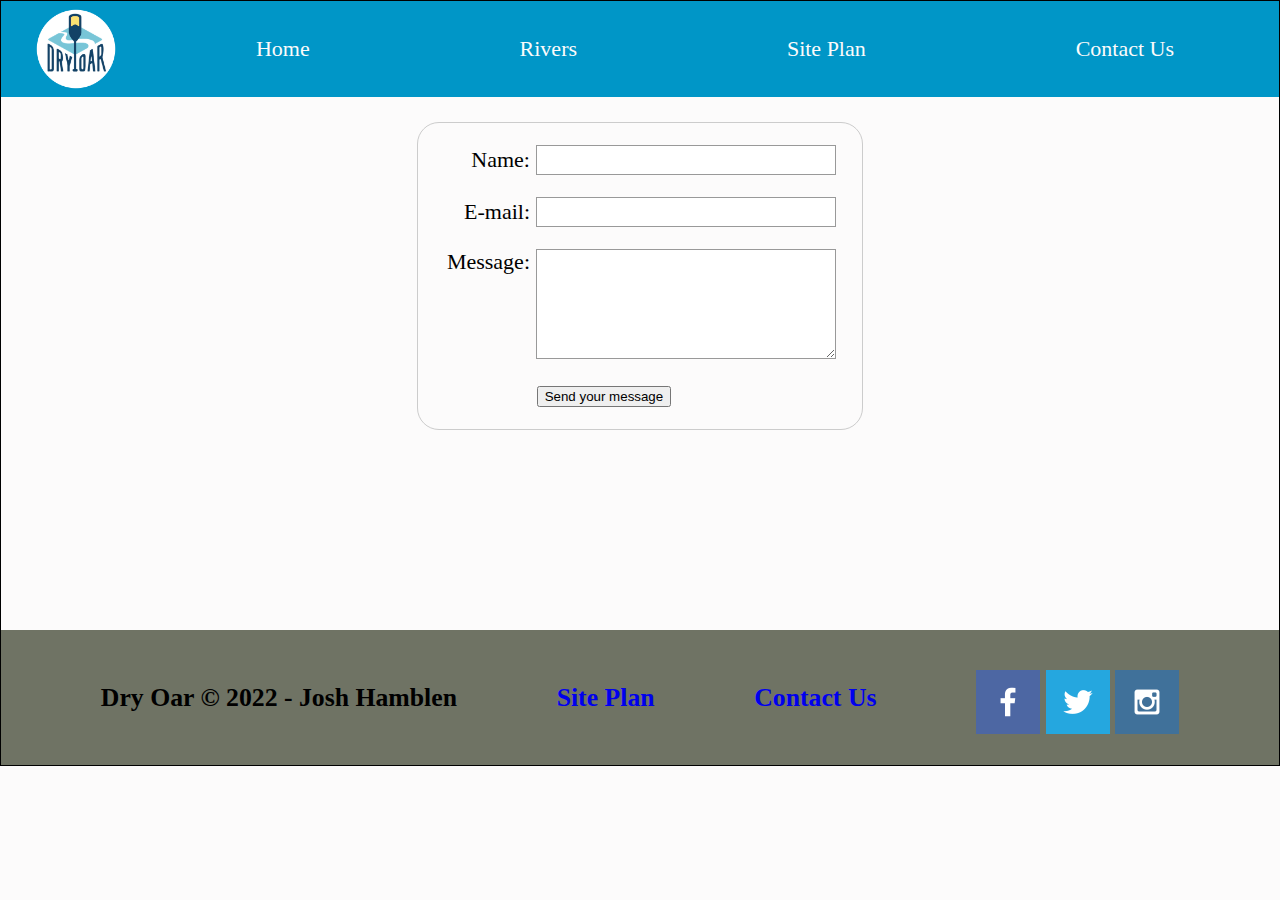
<file: wwr/contactus.html>
<!DOCTYPE html>
<html lang="en">

<head>
    <meta charset="UTF-8">
    <meta http-equiv="X-UA-Compatible" content="IE=edge">
    <meta name="viewport" content="width=device-width, initial-scale=1.0">
    <title>Whitewater Rafting Vacations | Dry Oar Boating | Contact Us</title>
    <link rel="stylesheet" href="styles/style.css">
</head>

<body>
    <div id="content">
        <header>
            <a id="logo_link" href="index.html">
                <img class="logo" src="images/logo.png" alt="Dry Oar Logo">
            </a>
            <nav>
                <a href="index.html">Home</a>
                <a href="#">Rivers</a>
                <a href="site-plan-rafting.html">Site Plan</a>
                <a href="contactus.html">Contact Us</a>
            </nav>
        </header>

        <div id="feedback"></div>

        <form action="">
            <ul>
                <li>
                    <label for="name">Name:</label>
                    <input type="text" id="name" name="name">
                </li>
                <li>
                    <label for="mail">E-mail:</label>
                    <input type="email" id="mail" name="mail">
                </li>
                <li>
                    <label for="msg">Message:</label>
                    <textarea id="msg" name="msg"></textarea>
                </li>
                <li class="button">
                    <button type="submit">Send your message</button>
                  </li>
            </ul>
        </form>
       
        <main >

        </main>
        

        

        <footer>
            <h3>Dry Oar &copy; 2022 - Josh Hamblen</h3>
            <h3><a href="site-plan-rafting.html">Site Plan</a></h3>
            <h3><a href="contactus.html">Contact Us</a></h3>
            <div class="social">
                <a href="https://facebook.com" target="_blank">
                    <img src="images/facebook.png" alt="fb icon">
                </a>
                <a href="https://twitter.com" target="_blank">
                    <img src="images/twitter.png" alt="twitter icon">
                </a>
                <a href="https://instagram.com" target="_blank">
                    <img src="images/instagram.png" alt="instagram icon">
                </a>
            </div>
        </footer>
        <script src="scripts/form.js" ></script>
    </div>
</body>

</html>
</file>
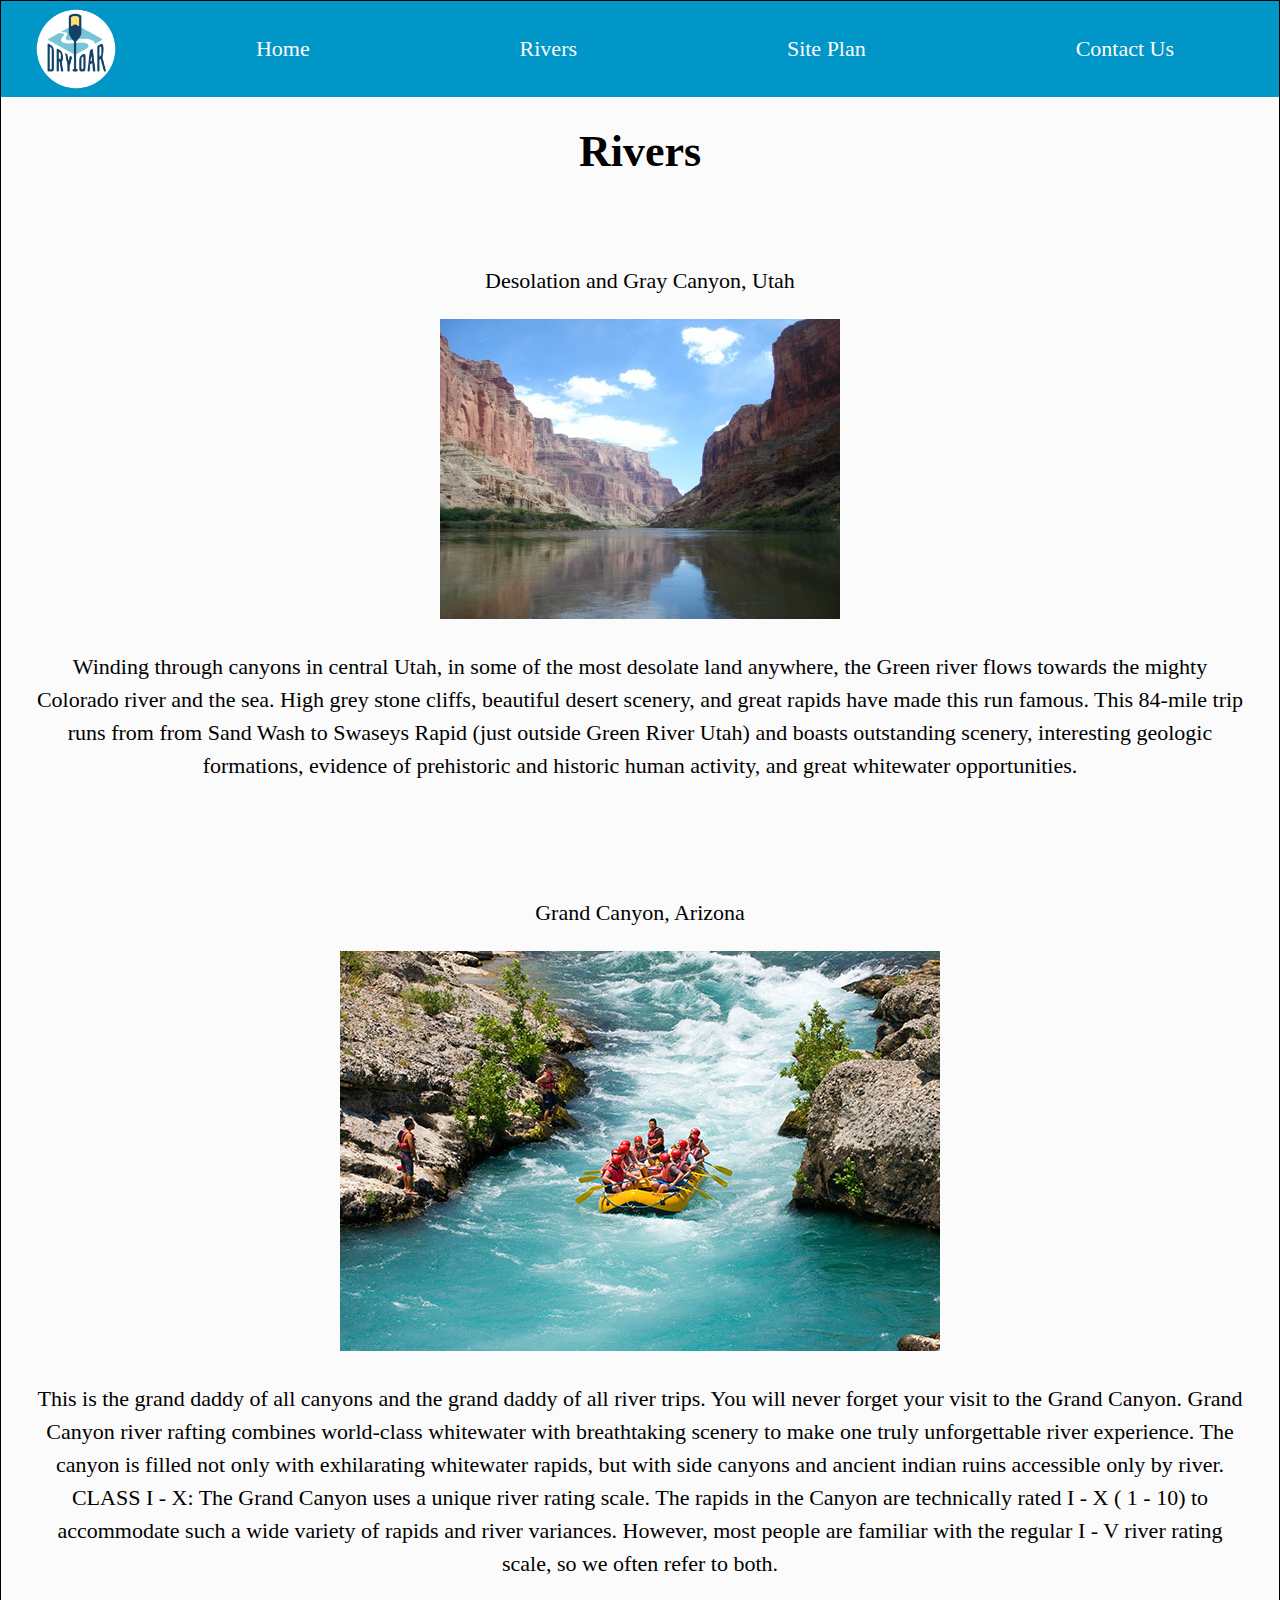
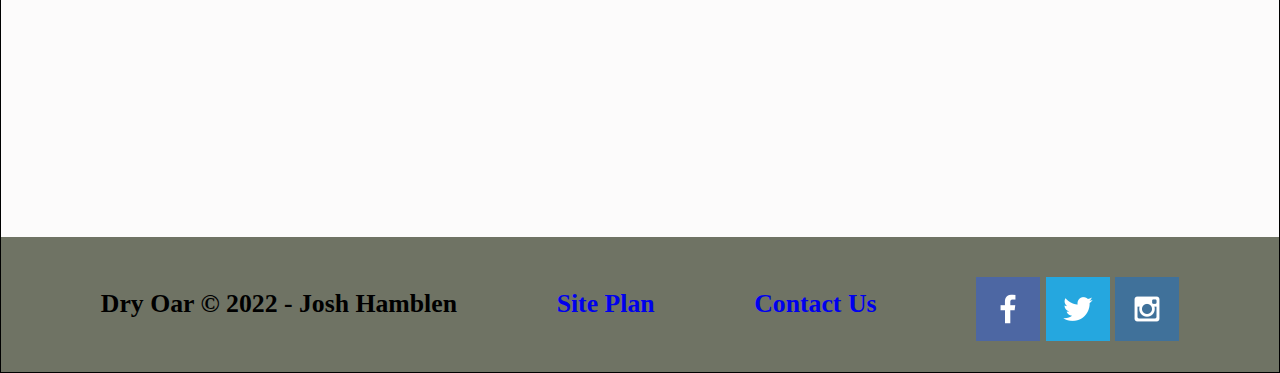
<file: wwr/rivers.html>
<!DOCTYPE html>
<html lang="en">

<head>
    <meta charset="UTF-8">
    <meta http-equiv="X-UA-Compatible" content="IE=edge">
    <meta name="viewport" content="width=device-width, initial-scale=1.0">
    <title>Whitewater Rafting Vacations | Dry Oar Boating | Rivers</title>
    <link rel="stylesheet" href="styles/style.css">
</head>

<body>
    <div id="content">
        <header>
            <a id="logo_link" href="index.html">
                <img class="logo" src="images/logo.png" alt="Dry Oar Logo">
            </a>
            <nav>
                <a href="index.html">Home</a>
                <a href="#">Rivers</a>
                <a href="site-plan-rafting.html">Site Plan</a>
                <a href="contactus.html">Contact Us</a>
            </nav>
        </header>
        <h1 class ="rivertitle">Rivers</h1>
       
        <main class = "utah">
            <p>Desolation and Gray Canyon, Utah</p>
        <img class="riverimage" src="images/page 2 river.jpg">
            <section class = "riverp">
        <p>
        Winding through canyons in central Utah, in some of the most desolate land anywhere, the Green river flows towards the mighty Colorado river and the sea. High grey stone cliffs, beautiful desert scenery, and great rapids have made this run famous. This 84-mile trip runs from from Sand Wash to Swaseys Rapid (just outside Green River Utah) and boasts outstanding scenery, interesting geologic formations, evidence of prehistoric and historic human activity, and great whitewater opportunities.
        </p> 
    </section>     
        </main>

        <main class = "grand">
            <p>Grand Canyon, Arizona</p>
        <img class="raft" src="images/page 2 raft.jpg">
        <p>
            This is the grand daddy of all canyons and the grand daddy of all river trips. You will never forget your visit to the Grand Canyon.

            Grand Canyon river rafting combines world-class whitewater with breathtaking scenery to make one truly unforgettable river experience. The canyon is filled not only with exhilarating whitewater rapids, but with side canyons and ancient indian ruins accessible only by river.
            
            CLASS I - X: The Grand Canyon uses a unique river rating scale. The rapids in the Canyon are technically rated I - X ( 1 - 10) to accommodate such a wide variety of rapids and river variances. However, most people are familiar with the regular I - V river rating scale, so we often refer to both. 
        </p>      
        </main>

        

        <footer>
            <h3>Dry Oar &copy; 2022 - Josh Hamblen</h3>
            <h3><a href="site-plan-rafting.html">Site Plan</a></h3>
            <h3><a href="contactus.html">Contact Us</a></h3>
            <div class="social">
                <a href="https://facebook.com" target="_blank">
                    <img src="images/facebook.png" alt="fb icon">
                </a>
                <a href="https://twitter.com" target="_blank">
                    <img src="images/twitter.png" alt="twitter icon">
                </a>
                <a href="https://instagram.com" target="_blank">
                    <img src="images/instagram.png" alt="instagram icon">
                </a>
            </div>
        </footer>
    </div>
</body>

</html>
</file>
<file: wwr/styles/style.css>
@import url('https://fonts.googleapis.com/css2?family=Pacifico&display=swap');

body {
    font-size: 22px;
    background-color: #fcfbfb; 
    margin: 0;
    padding: 0;
}
h2 {
    margin: 0;
}
nav {
    display: flex;
    justify-content: space-around;
}
nav a {
    text-align: center;
    color: #fcfbfb;
    text-decoration: none;
    padding: 35px;
}

#content{
    border:1px solid black;
    max-width: 1600px;
    margin: 0 auto;
}
.home-grid {
    display: grid;
    grid-template-columns: repeat(10, 1fr);
}

#hero {
    display: grid;
    grid-template-columns: 1fr 3fr 1fr;
    margin-top: -100px; 
}
#hero-box {
    grid-column: 1/4;
    grid-row: 1/3;
    z-index: -1;
}

#hero-img {
    width: 100%
    
}
#hero-msg {
    grid-column: 2/3;
    grid-row: 1/2;
    margin-top: 100px;
}

#hero-msg h1, #hero-msg h4 {
    text-align: center;
    color: white;
    
}

.button-box {
    text-align: center;
    
}

main section {
    text-align: center;
}

main section img {
    box-sizing: border-box;
}

#background {
    height: 725px;
    grid-column: 1/11;
    grid-row: 4/9;
    display: none;
}

header {
    display: grid;
    grid-template-columns: 150px auto;
    background-color:#0096c7;
}

nav a:hover {
    background-color: brown;
    color: brown;
}

.book, .join {
    background-color: #d9c2a3;
    color: black;
    text-decoration: none;
    font-size: 18px;
    padding: 15px 30px;
    margin-top: 50px;
    border-radius: 5px;
}

.msg {
    line-height: 1.5em;
    padding: 35px;
    font-family: 'Pacifico', cursive; 
    grid-column: 6/10;  
    grid-row: 6/7;
    box-shadow: 5px 5px 10px #6f7364;
}

footer {
background-color: #6f7364;
padding: 25px 50px;
margin-top: 200px;
display: flex;
justify-content: space-around;
align-items: center;
}

footer .social img {
    padding-top: 15px;
}

footer h3 a:hover {
    text-decoration: underline;
}
.icon {
    padding-top: 10px;
    width: 80px;
}
#logo_link {
padding-top: 5px;
justify-self: center;
align-self: center;
}

.logo {
    width: 80px;
}

.home-title {
font-family: 'Pacifico', cursive;
font-size: 2em; 
margin-top: 10px;
}

h4 {
color: white;
}

.book, .join {
    font-size: 18px;
    text-align: center;
    color: black;
    text-decoration: none;
    margin-top: 50px;
    border-radius: 5px;
}

.msg p {
    padding-bottom: 15px;
    font-size: .8em;
    background-color: #6f7364;
}

footer h3 {
    text-align: center;
    color: solid black;
    text-decoration: none;
}

footer a {
    text-decoration: none;
}

footer a:hover {
    text-align: center;
    color: black;
    text-decoration: none;
}

#hero-img .icon {
    width: 80px;
    
}

.rivers-card {
margin: 200px -165px;
grid-column: 2/4;
grid-row: 2/3;
}
.camping-card {
margin: 200px -100px;
grid-column: 5/7;
grid-row: 2/3;
}
.rapids-card {
margin: 200px -50px;
grid-column: 8/10;
grid-row: 2/3;
}

.mountains {
    width: 100%;
    grid-column: 2/7;
    grid-row: 5/8;
    box-shadow: 5px 5px 10px #6f7364;
}
.card-img {
    border: 10px solid black;
    transition: transform .5s;
    box-shadow: 5px 5px 10px #6f7364;
}
.card-img:hover {
    opacity: .6;
    transform: scale(1.1);
}
/* form styles */
form {
    /* Center the form on the page */
    margin: 25px auto;
    width: 400px;
    /* Form outline */
    padding: 1em;
    border: 1px solid #CCC;
    border-radius: 1em;
  }
  
  ul {
    list-style: none;
    padding: 0;
    margin: 0;
  }
  
  form li + li {
    margin-top: 1em;
  }
  
  label {
    /* Uniform size & alignment */
    display: inline-block;
    width: 90px;
    text-align: right;
  }
  
  input,
  textarea {
    /* To make sure that all text fields have the same font settings
       By default, textareas have a monospace font */
    font: 1em sans-serif;
  
    /* Uniform text field size */
    width: 300px;
    box-sizing: border-box;
  
    /* Match form field borders */
    border: 1px solid #999;
  }
  
  input:focus,
  textarea:focus {
    /* Additional highlight for focused elements */
    border-color: #000;
  }
  
  textarea {
    /* Align multiline text fields with their labels */
    vertical-align: top;
  
    /* Provide space to type some text */
    height: 5em;
  }
  
  .button {
    /* Align buttons with the text fields */
    padding-left: 90px; /* same size as the label elements */
  }
  
  button {
    /* This extra margin represent roughly the same space as the space
       between the labels and their text fields */
    margin-left: .5em;
  }

  #feedback {
    background-color: antiquewhite;
    position: absolute;
    top: 0;
    left: 0;
    right: 0;
    padding: .5em;
    /* make this element invisible until we are ready for it */
    display: none;       
}
.moveDown {
    margin-top: 3em;
}
.rivertitle {
    text-align: center;
    
}
.utah {
    text-align: center;
    line-height: 1.5em;
    padding: 35px;
    font-family: 'Roboto', cursive; 
    grid-column: 6/10;  
    grid-row: 6/7;
    
}
.grand {
    text-align: center;
    line-height: 1.5em;
    padding: 35px;
    font-family: 'Roboto', cursive; 
    grid-column: 6/10;  
    grid-row: 6/7;
    
}


/*media*/ 

@media screen and (max-width: 900px) {
    #hero, .home-grid {
        display: block;
        height: auto;
    }
    nav, footer {
        flex-direction: column;
    }
    nav a {
        display: block;
        padding: 15px;
    }
    #hero {
        margin-top: 0;
    }
    #hero-msg {
        margin-top: 0;
    }
    #hero-msg h4 {
        display: none;
    }
    .home-title {
        font-size: 25px;
        color: #6f7364;
    }
    .rivers-card, .camping-card, .rapids-card { 
        margin: 50px auto;
        width: 60%;
    }
    .mountains, .msg {
        width: 80%;
        display: block;
        margin: 0 auto;
    }
    footer {
        margin-top: 25px;
    }
    #rivertitle {
        color: aqua;
        text-align: center;
    }
}
</file>
<file: food/styles/food.css>
@import url('https://fonts.googleapis.com/css?family=IM+Fell+French+Canon+SC|Lato');

header {
    display: grid;
    grid-template-columns: 150px auto;
    background-color:#AABD8C;
}

nav {
    display: flex;
    justify-content: space-around;
}
nav a {
    text-align: center;
    color: #A43312;
    text-decoration: none;
    padding: 35px;
}
#logo_link {
    padding-top: 5px;
    justify-self: center;
    align-self: center;
    }
    
    .logo {
        width: 80px;
    }
    #main {
        display: grid;
        grid-template-columns: 1fr 3fr 1fr;
        margin-top: -100px; 
    }
    #main-box {
        margin-top: 70px;
        grid-column: 1/4;
        grid-row: 1/3;
        z-index: -1;
    }
    
    #main-img {
    display: block;
    margin-left: auto;
    margin-right: auto;
    width: 65%;
        
        
        
    }
    #main-msg {
        grid-column: 2/3;
        grid-row: 1/2;
        margin-top: 100px;
    }
    
    #main-msg h1, #main-msg h4 {
        text-align: center;
        color: #A43312;
        
    }
    .button-box {
    top: 37%;
    right: 42%;
    position: absolute;
    padding: 5px 5px;
    font-size: 16px;
    text-align: center;
    cursor: pointer;
    outline: none;
    color: #fff;
    background-color: #9c9aff;
    border: none;
    border-radius: 15px;
    box-shadow: 0 9px #999;
    height:auto;
    width:200px
        
    }
    .button-box:hover {background-color: #8de3fd}

    .button-box:active {
    background-color: #3e8e41;
    box-shadow: 0 5px #666;
    transform: translateY(4px);
    }
    footer {
        background-color: #AABD8C;
        padding: 25px 50px;
        margin-top: 200px;
        display: flex;
        justify-content: space-around;
        align-items: center;
        
        
        }
     
        .home-grid {
            display: grid;
            grid-template-columns: repeat(10, 1fr);
            
        }

        
        .home-card {
            margin:  1px 455px;
            grid-column: 5/7;
            grid-row: 1/3;

        }
      body {
          background-color:#e3fcc1;
      }
      .sand {
        font-family: 'Sansita Swashed', cursive;
      }
      .side {
        font-family: 'Sansita Swashed', cursive;
      }
      .sauces1 {
        font-family: 'Sansita Swashed', cursive;
      }

      .sandtext {
          text-align: center;
          text-transform: capitalize;
          font-family: 'Sansita Swashed', cursive;
          
          
      }
      .alignleft {
          color: #A43312;
        float: left;
        font-family: 'Sansita Swashed', cursive;
        
    }
    .alignright {
        color: #A43312;
        float: right;
        font-family: 'Sansita Swashed', cursive;
        
    }
    .left {
        color: #A43312;
        float: left;
        font-size: large;
        font-family: 'Sansita Swashed', cursive;
        
    }
    .right {
        color: #A43312;
        float: right;
        font-size: large;
        font-family: 'Sansita Swashed', cursive;
    }
    .subleft {
        white-space: pre;
        font-family: 'Sansita Swashed', cursive;
        float: left;
    }
    .subtext { 
        text-align:right
        
    }
    .subtext {
        max-width: 550px;
        color: #A43312;
        font-family: 'Quicksand', sans-serif;
    }
    .hoagieleft {
        white-space: pre;
        font-family: 'Sansita Swashed', cursive;
        float: left;
    }
    .hoagietext {
        max-width: 550px;
        text-align:right
    }
    .hoagietext {
        color: #A43312;
        font-family: 'Quicksand', sans-serif;
    }
    .heroleft {
        white-space: pre;
        font-family: 'Sansita Swashed', cursive;
        float: left;
    }
    .herotext {  
         
        max-width: 550px;
        text-align:right
        
    }
    .herotext {
        color: #A43312;
        font-family: 'Quicksand', sans-serif;
    }
    .italianleft {
        white-space: pre;
        font-family: 'Sansita Swashed', cursive;
        float: left;
    }
    .italiantext {   
        text-align: right;
        
    }
    .italiantext {
        max-width: 550px;
        color: #A43312;
        font-family: 'Quicksand', sans-serif;
    }
    .veggieleft {
        white-space: pre;
        font-family: 'Sansita Swashed', cursive;
        float: left;
    }
    .veggietext {
        max-width: 550px;
        text-align:right
        
    }
    .veggietext {
        color: #A43312;
        font-family: 'Quicksand', sans-serif;
    }
    .sauces {
        font-family: 'Sansita Swashed', cursive;
        float: left;
    }
    .chips {
        font-family: 'Sansita Swashed', cursive;
        float: left;
    }
    .chiptext {
        max-width: 550px;
        text-align:right
        
    }
    .chiptext {
        color: #A43312;
        font-family: 'Quicksand', sans-serif;
    }  
    .drinks {
        font-family: 'Sansita Swashed', cursive;
        float: left;
    }
    .drinktext {
        max-width: 550px;
        text-align:right
        
    }
    .drinktext {
        color: #A43312;
        font-family: 'Quicksand', sans-serif;
    }  
    .sec {
        height: 300px;
        float: right;
        
    }  
    .faq {
        text-align: center;
        
    }
    .third {
        float: right;
        height: 250px;
    }
    .thirdd {
        float:right;
        height: 250px;
        
    }
    .hours {
        font-family: 'Sansita Swashed', cursive;
    }
    .gluten {
        font-family: 'Sansita Swashed', cursive;
    }
    .military {
        font-family: 'Sansita Swashed', cursive;
    }
    .parking {
        font-family: 'Sansita Swashed', cursive;
    }
    .cater {
        font-family: 'Sansita Swashed', cursive;
    } 
   
    /* form styles */
form {
    /* Center the form on the page */
    margin: 25px auto;
    width: 400px;
    /* Form outline */
    padding: 1em;
    border: 1px solid #CCC;
    border-radius: 1em;
  }
  
  ul {
    list-style: none;
    padding: 0;
    margin: 0;
  }
  
  form li + li {
    margin-top: 1em;
  }
  
  label {
    /* Uniform size & alignment */
    display: inline-block;
    width: 90px;
    text-align: right;
  }
  
  input,
  textarea {
    /* To make sure that all text fields have the same font settings
       By default, textareas have a monospace font */
    font: 1em sans-serif;
  
    /* Uniform text field size */
    width: 300px;
    box-sizing: border-box;
  
    /* Match form field borders */
    border: 1px solid #999;
  }
  
  input:focus,
  textarea:focus {
    /* Additional highlight for focused elements */
    border-color: #000;
  }
  
  textarea {
    /* Align multiline text fields with their labels */
    vertical-align: top;
  
    /* Provide space to type some text */
    height: 5em;
  }
  
  .button {
    /* Align buttons with the text fields */
    padding-left: 90px; /* same size as the label elements */
  }
  
  button {
    /* This extra margin represent roughly the same space as the space
       between the labels and their text fields */
    margin-left: .5em;
  }

  #feedback {
    background-color: antiquewhite;
    position: absolute;
    top: 0;
    left: 0;
    right: 0;
    padding: .5em;
    
    display: none;       
}
.flip-box {
    float: left;
    background-color: transparent;
    width: 300px;
    height: 200px;
    border: 1px solid #f1f1f1;
    perspective: 1000px; 
  }
  
  
  .flip-box-inner {
    position: relative;
    width: 140%;
    height: 100%;
    text-align: center;
    transition: transform 0.8s;
    transform-style: preserve-3d;
  }
  .flip-box:hover .flip-box-inner {
    transform: rotateY(180deg);
  }
  
  
  .flip-box-front, .flip-box-back {
    position: absolute;
    width: 100%;
    height: 100%;
    -webkit-backface-visibility: hidden; 
    backface-visibility: hidden;
  }
  
  
  .flip-box-front {
    background-color: #e3fcc1;
    color: #A43312;
    font-family: 'Sansita Swashed', cursive;
  }
  
  
  .flip-box-back {
    background-color: #e3fcc1;
    color: #A43312;
    font-family: 'Sansita Swashed', cursive;
    transform: rotateY(180deg);
  }
  .flip-box2 {
    float: right;
    background-color: transparent;
    width: 300px;
    height: 200px;
    border: 1px solid #e3fcc1;
    perspective: 1000px; 
  }
  .flip-box-inner2 {
    position: relative;
    width: 100%;
    height: 100%;
    text-align: center;
    transition: transform 0.8s;
    transform-style: preserve-3d;
  }
  .flip-box2:hover .flip-box-inner2 {
    transform: rotateY(180deg);
  }
  
  
  .flip-box-front2, .flip-box-back2 {
    position: absolute;
    width: 100%;
    height: 100%;
    -webkit-backface-visibility: hidden; 
    backface-visibility: hidden;
  }
  
  
  .flip-box-front2 {
    background-color: #e3fcc1;
    color: #A43312;
    font-family: 'Sansita Swashed', cursive;
  }
  
  
  .flip-box-back2 {
    background-color: #e3fcc1;
    color: #A43312;
    font-family: 'Sansita Swashed', cursive;
    transform: rotateY(180deg);
  }
</file>
<file: food/styles/site-plan.css>
/* if you are using any Google fonts change the font names below to your fonts. 
Any spaces in your font name should be replaced with a +. 
Fonts are separated by a | */
@import url('https://fonts.googleapis.com/css?family=IM+Fell+French+Canon+SC|Lato');

:root {
  /* change the values below to your colors from your palette */
  --primary-color: #396E94   ;
  --secondary-color: #A43312 ;
  --accent1-color: #AABD8C;
  --accent2-color: white;

  /* change the values below to your chosen font(s) */
  --heading-font: "IM Fell French Canon SC";
  --paragraph-font: Lato, Helvetica, sans-serif;

  /* these colors below should be chosen from among your palette colors above */
  --headline-color-on-white: #A43312;  /* headlines on a white background */ 
  --headline-color-on-color: rgb(12, 12, 12); /* headlines on a colored background */ 
  --paragraph-color-on-white: #AABD8C; /* paragraph text on a white background */ 
  --paragraph-color-on-color: rgb(7, 7, 7); /* paragraph text on a colored background */ 
  --paragraph-background-color: #396E94  ;
  --nav-link-color: #396E94;
  --nav-background-color: #396E94;
  --nav-hover-link-color: rgb(7, 7, 7);
  --nav-hover-background-color: #396E94;
}


/*  Look around below...but DON'T CHANGE ANYTHING! */

body {
  max-width: 1200px;
  margin: 0 auto;
  padding: 4em;
  font-size: 18px;
  text-align: center;
}
img {
  display: block;
  margin: 0 auto;
}
h1, h2, h3, h4, h5, h6 {
  font-family: var(--heading-font);
  color: var(--headline-color-on-white);
}
h2 {
  text-align: center;
}
hr {
  height: 3px;
  margin: 35px 0;
  background: var(--accent1-color);
}
header {
  padding: 1em;
  text-align: center;
  color: var(--paragraph-color-on-color);
  background-color: var(--paragraph-background-color);
}
header > h1, header > h2 {
  color: var(--headline-color-on-color);
}

p {
  font-family: var(--paragraph-font);
  color: var(--paragraph-color);
  padding: 1em;
}
.colors {
  width: 100%;
  min-width: 350px;
  margin: 30px auto;
  text-align: center;
}
.colors th {
  background-color: #999;
}
.colors td{
  width: 25%;
  height: 3em;
}

.primary {
  background-color: var(--primary-color);
}
.secondary {
  background-color: var(--secondary-color);
}
.accent1 {
  background-color: var(--accent1-color);
}
.accent2{
  background-color: var(--accent2-color);
}

p.colored {
  background-color: var(--paragraph-background-color);
  color: var(--paragraph-color-on-color);
}

nav {
  background-color: var(--nav-background-color);
  line-height: 3em;
  text-align: center;
  font-size: 1.2em;
}
nav  {
  list-style-type: none;
  display: flex;

}
nav a {
  padding:1em;
  min-width: 120px;
  text-decoration: none;
  padding: 10px;

}
nav a:link, nav a:visited {
  color: var(--nav-link-color);
}
nav a:hover {
  color: var(--nav-hover-link-color);
  background-color: var(--nav-hover-background-color);
}

.sitemap {
  display: grid;
  justify-content: center;

  grid-template-columns: repeat(6, 15%);
  grid-template-rows: 3em 1.5em 1.5em 3em;
  grid-template-areas: ". . home home . ."
    ". . . top . ."
    ". left left right right ."
    "page2 page2 . . page3 page3";
}
.sitemap > div {

  text-align: center;

}
.sm-home {
  grid-area: home;
  background-color: #ccc;
  line-height: 3em;
}
.sm-page2 {
  grid-area: page2;
  background-color: #ccc;
  line-height: 3em;
}
.sm-page3 {
  grid-area: page3;
  background-color: #ccc;
  line-height: 3em;
}

.top {
  grid-area: top;
  border-left: 1px solid;
}

.left {
  grid-area: left;
  border-top: 1px solid;
  border-left: 1px solid;
}

.right {
  grid-area: right;
  border-top: 1px solid;
  border-right: 1px solid;
}
</file>
<file: positioning/positionstyles.css>
/* CSS - Name: "positionstyles.css" */
/* Activity 1 styles */
.content1 {
  /* This is the parent of the activity 1 boxes. */
  display: grid;
  grid-template-columns: 1fr 1fr;
  justify-items: center;
  grid-gap: 20px;
}
.red1 { 
  width: 100%; 
  height: 100px; 
  background-color: red;
  grid-column: 1/3; 

} 
.green1 {
  width: 200px; 
  height: 200px; 
  background-color: green; 

} 
.yellow1 {
  width: 200px; 
  height: 200px; 
  background-color: gold; 
} 
.blue1 {
  width: 100%; 
  height: 100px; 
  background-color: blue; 
  grid-column: 1/3; 
} 
/* Activity 2 styles */ 
.content2 {
  /* This is the parent of the activity 2 boxes. */
}
.red2 {
  width: 100px; 
  height: 100px; 
  background-color: red; 
  
} 
.green2 { 
  width: 100px; 
  height: 100px; 
  background-color: green;
  margin-top: -50px;
  margin-left: 50px;
} 
.yellow2 {
  width: 100px; 
  height: 100px; 
  background-color: gold;
  margin-top: -50px;
  margin-left: 100px; 
} 
.blue2 {
  width: 100px; 
  height: 100px; 
  background-color: blue; 
  margin-top: -50px;
  margin-left: 150px;
} 
/* Activity 3 styles */ 
.content3 {
  /* This is the parent of the activity 3 boxes. */
  display: grid;
  grid-template-columns: 1fr 1fr;
  justify-items: center;
  grid-gap: 0px;
}

.red3 {
  width: 102%; 
  height: 150px; 
  background-color: red; 
  grid-column: 1/3;
  
} 
.green3 {
  width: 95%; 
  height: 400px; 
  background-color: green;
  margin-left: -95px;
  
} 
.yellow3 {
  width: 95%; 
  height: 400px; 
  background-color: gold; 
  margin-right: -95px;
  
} 
.blue3 {
  width: 102%;
  height: 150px; 
  background-color: blue; 
  grid-column: 1/3;
  margin-bottom: 30px;
} 
/* Activity 4 styles */ 
.content4 {
  /* This is the parent of the activity 4 boxes. */
  display: grid;
  grid-template-columns: auto;
  grid-row: auto;
  height: 400px;
}
.red4 {
  width: 100%; 
  height: 400px; 
  background-color: red; 
  grid-column: 1/2;
} 
.green4 {
  width: 100%; 
  height: 130px; 
  background-color: green;
  grid-column: 2/2;
  
} 
.yellow4 {
  width: 100%; 
  height: 140px; 
  background-color: gold; 
  grid-column: 2/2;
  margin-top: -270px;
} 
.blue4 {
  width: 100%;
  height: 130px; 
  background-color: blue; 
  grid-column: 2/2;
  margin-top: -130px;
} 
/* Activity 5 styles */ 
.content5 {
  /* This is the parent of the activity 5 boxes. */
  height: 400px;
  
}
.red5 { 
  width: 100%; 
  height: 100px; 
  background-color: red; 
} 
.green5 { 
  width: 200px; 
  height: 150px; 
  background-color: green; 
  float: left;
} 
.yellow5 {
  width: 100%; 
  height: 50%; 
  background-color: gold;
} 
.blue5 {
  width: 100%; 
  height: 100px; 
  background-color: blue;
  
} 
/* Activity 6 styles */ 
.content6 {
  /* This is the parent of the activity 6 boxes. */
  display: grid;
  grid-template-columns: 1fr;
  grid-column: 1/4;
  grid-row: bottom;
  height: 600px;
  
}
.red6 {
  width: 40%; 
  height: 250px; 
  background-color: red; 
  grid-column: 1/4;
} 
.green6 {
  width: 200px; 
  height: 200px; 
  background-color: green; 
  position:relative;
  left: -0px;
  bottom: -150px;
  
} 
.yellow6 {
  width: 200px; 
  height: 180%; 
  background-color: gold;
  position:relative;
  right: 250px;
  bottom: 10px;
  
} 
.blue6 {
  width: 500px; 
  height: 400px; 
  background-color: blue; 
  position: relative;
  right: 650px;
  bottom: 350px;
  grid-column: 2/4;
  
  
} 


/* Do not make any changes below here */
.activity {
  width: 70%; 
  margin: 20px auto; 
  font-family: Arial, sans-serif; 
  border: 1px solid black; 
  padding: 10px; 
  clear:both; 
  overflow: auto;
} 

.hint {
  border: 1px solid grey;
  background: #e0e0e0;
  padding: .5em;
  position: relative;
  margin: 1em 0;
}
.hint h3 {
  margin: 0;
}
.hint:hover {
  background: #d0d0d0;
}
.hint > div {
  display: none;
}

.hint input[type=checkbox] {
  position: absolute;
  width: 100%;
  height: 100%;
  opacity: 0;
  z-index: 1;
  cursor: pointer;
}

.hint input[type=checkbox]:checked ~ div {
  display: block;
}

.hint i {
  position: absolute;
  transform: translate(-6px, 0);
  margin-top: 16px;
  right: 10px;
  top: -3px;
}
.hint i:before, .hint i:after {
  content: "";
  position: absolute;
  background-color: black;
  width: 3px;
  height: 9px;
}
.hint i:before {
  transform: translate(2px, 0) rotate(45deg);
}
.hint i:after {
  transform: translate(-2px, 0) rotate(-45deg);
}

.hint input[type=checkbox]:checked ~ i:before {
  transform: translate(-2px, 0) rotate(45deg);
}
.hint input[type=checkbox]:checked ~ i:after {
  transform: translate(2px, 0) rotate(-45deg);
}
.hint a {
  position: relative;
  z-index: 1;
}
</file>
